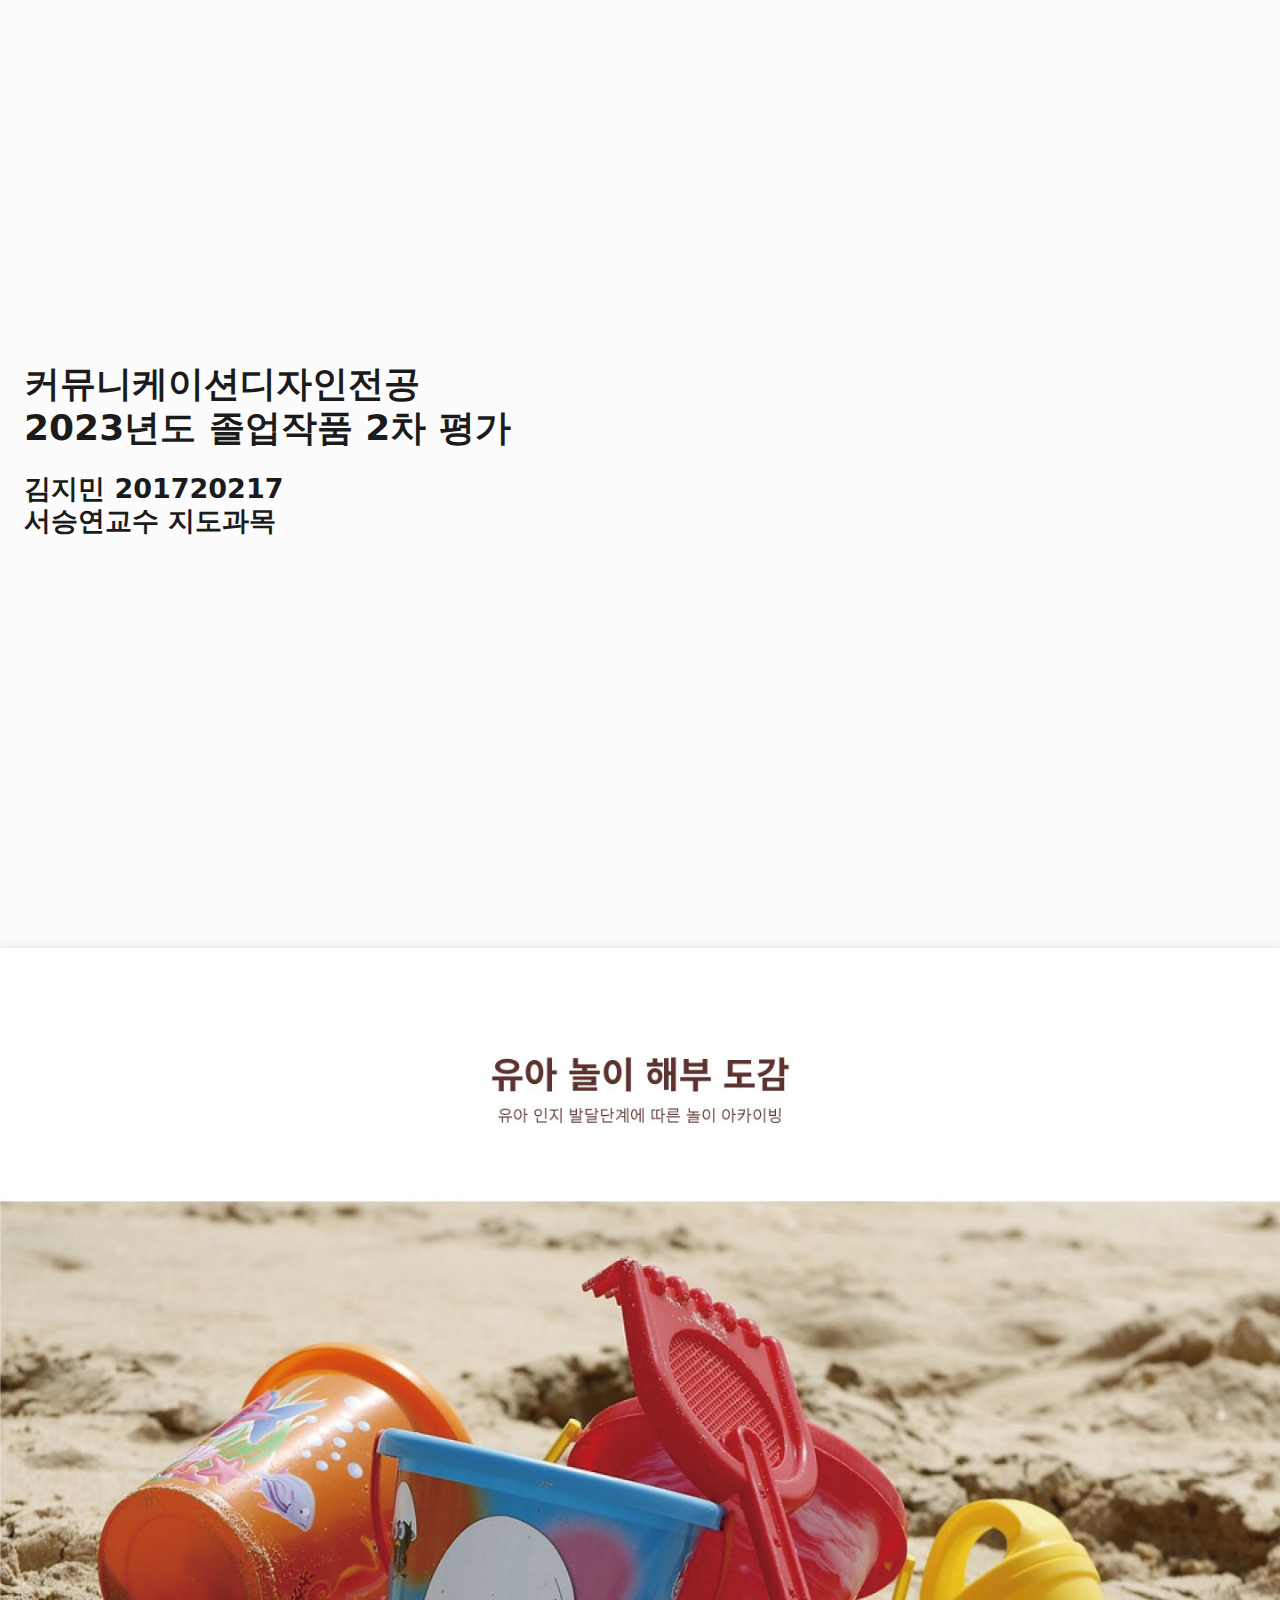
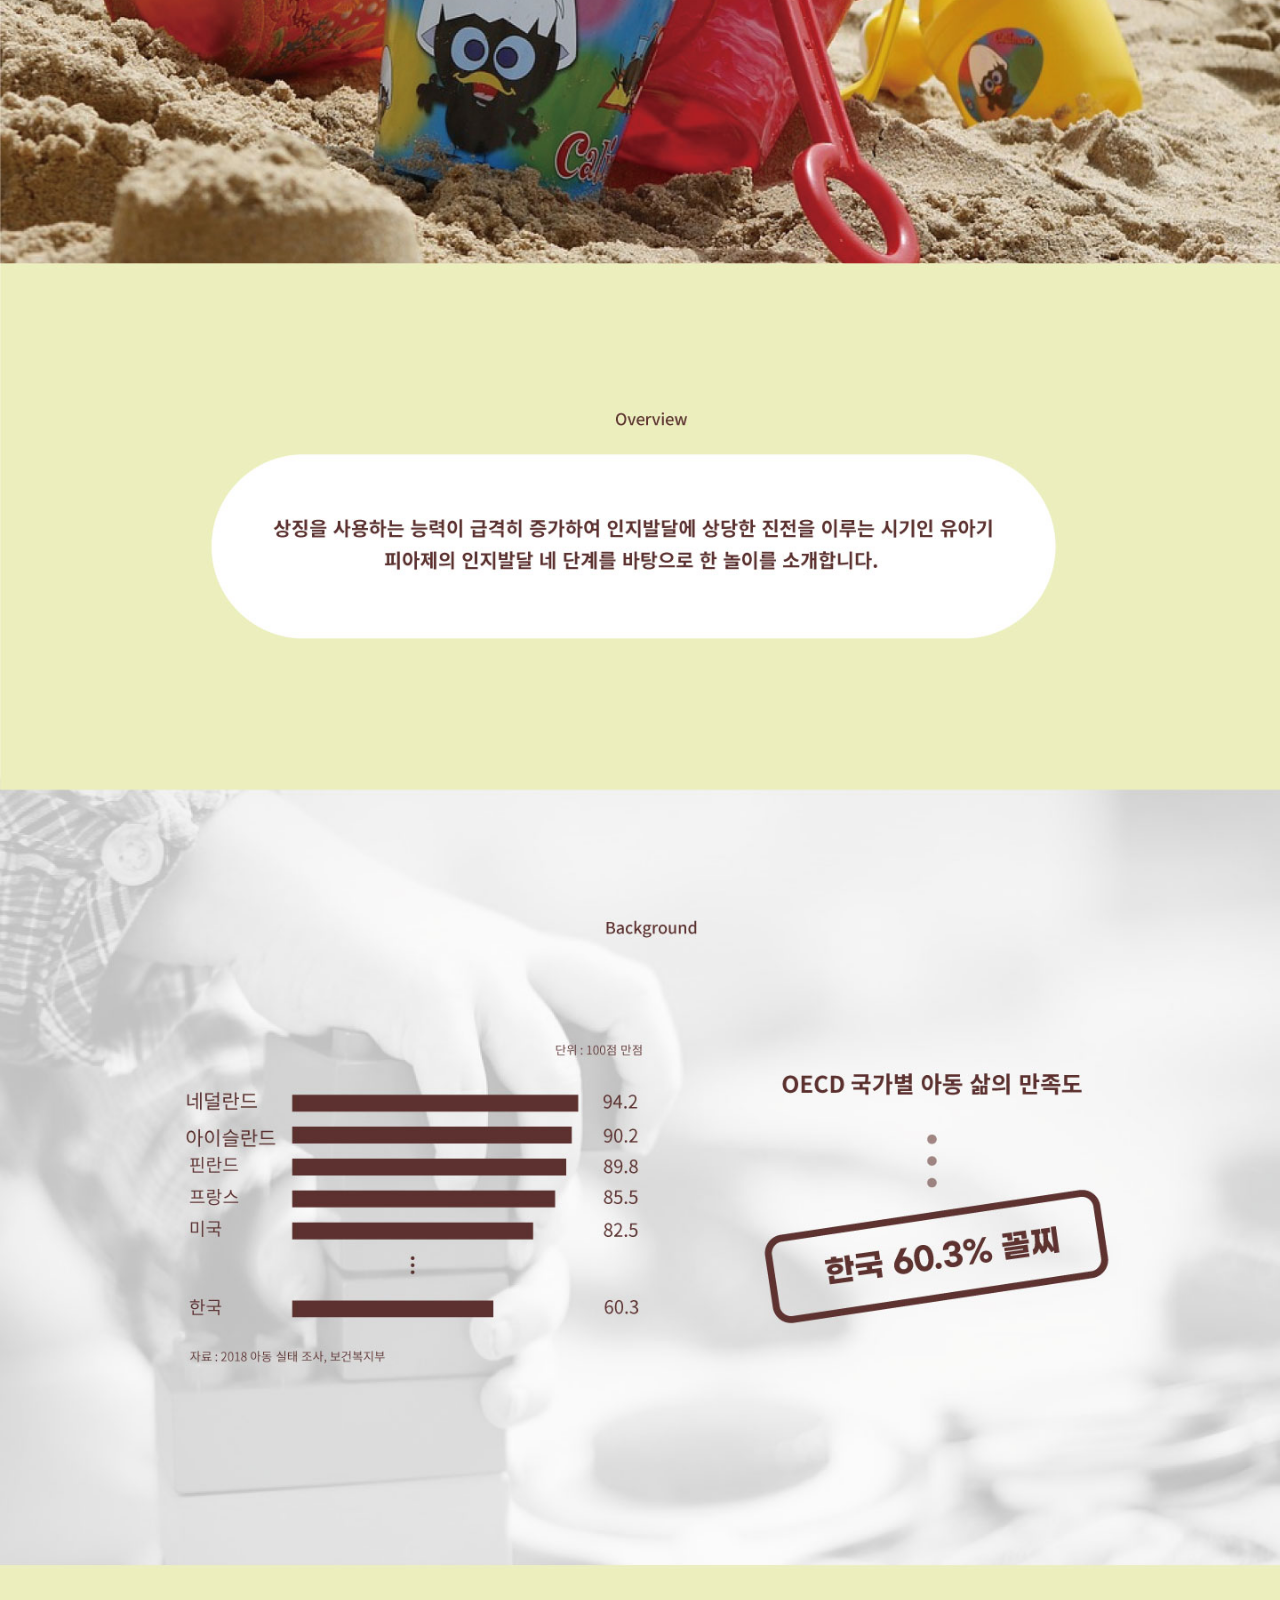
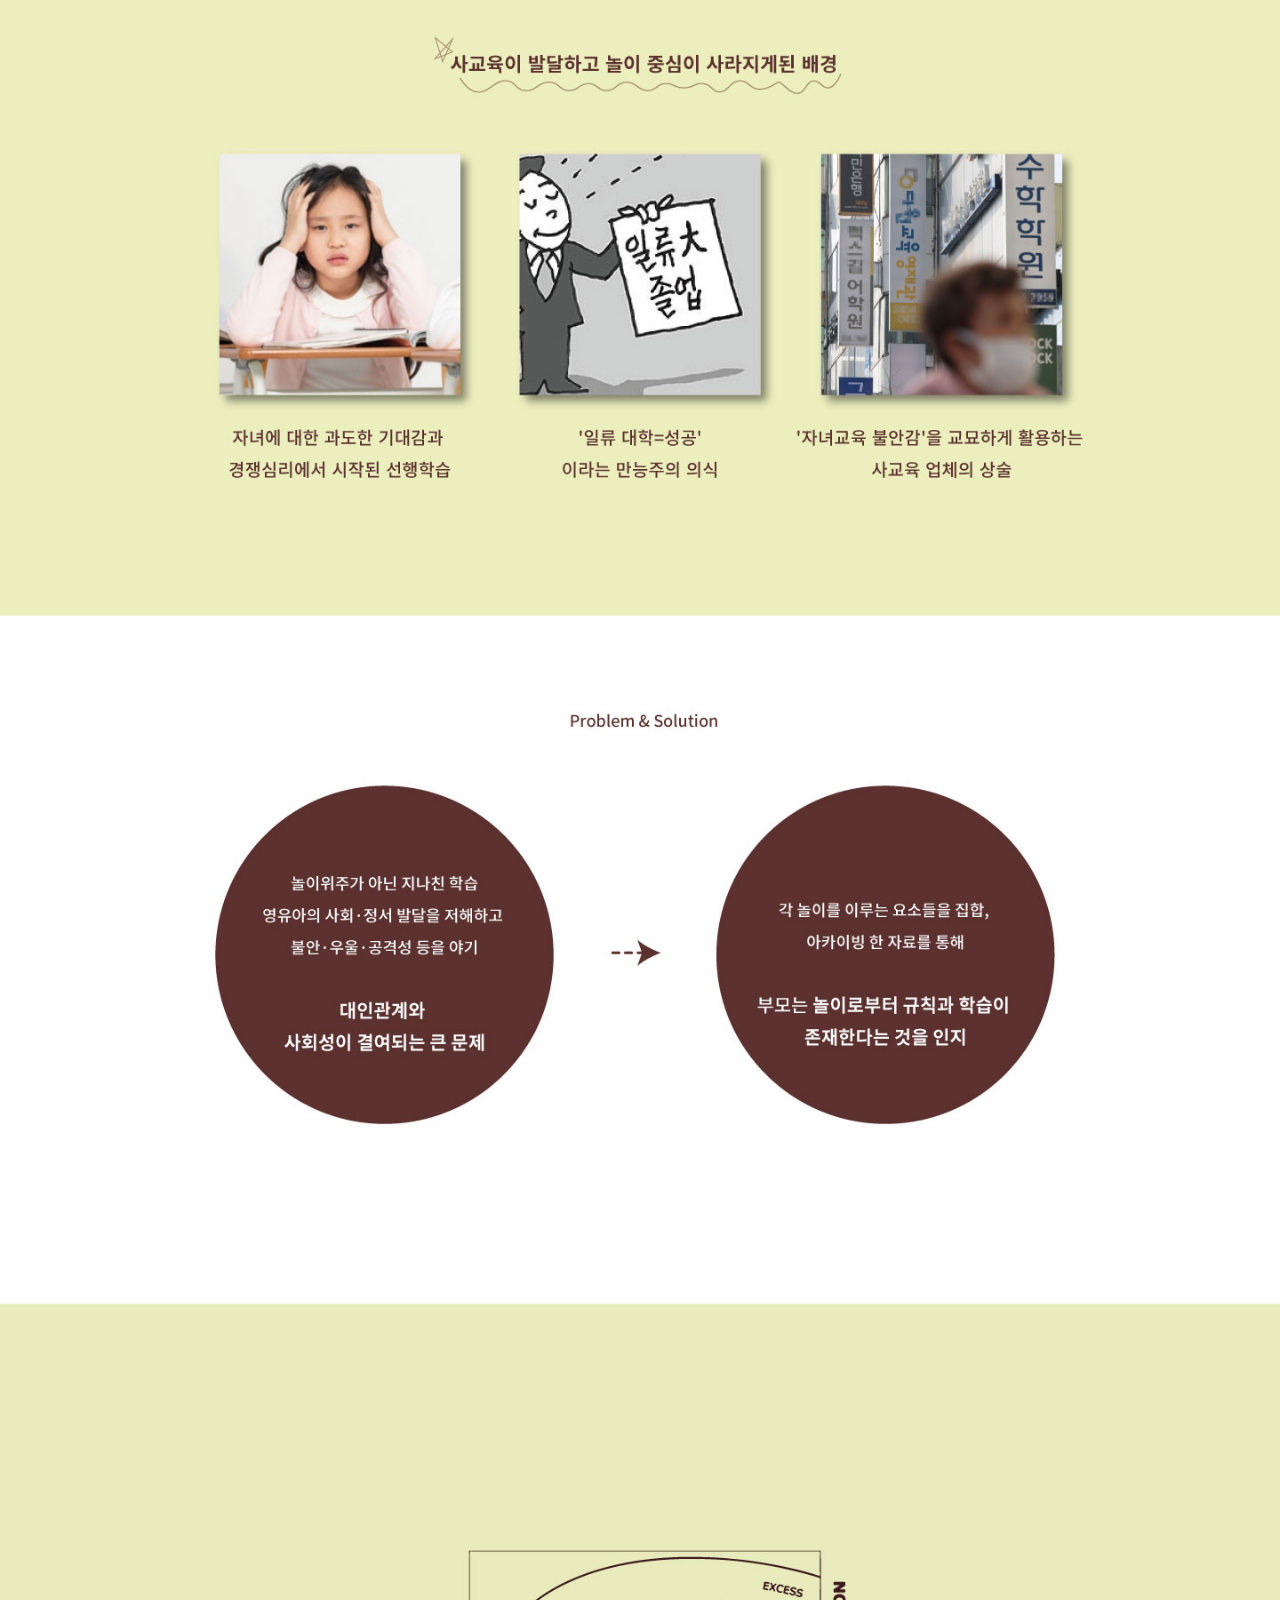
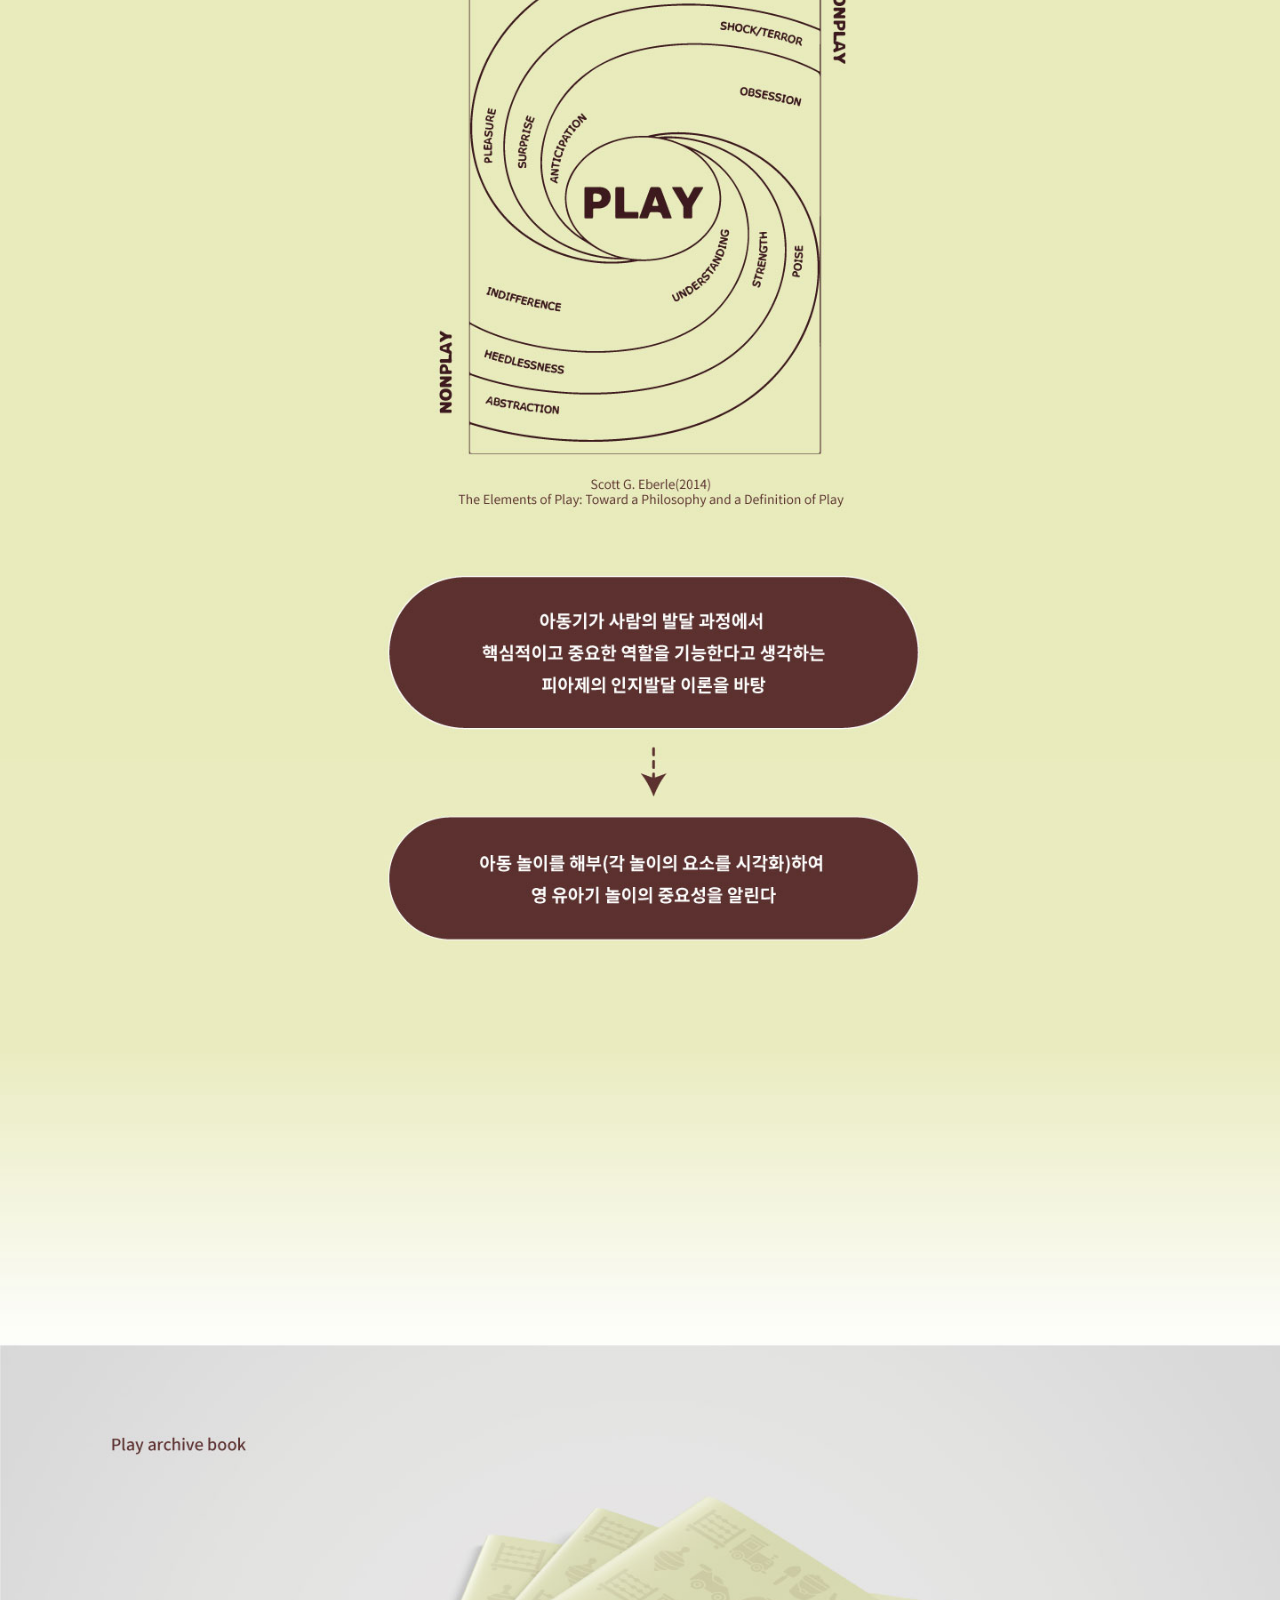
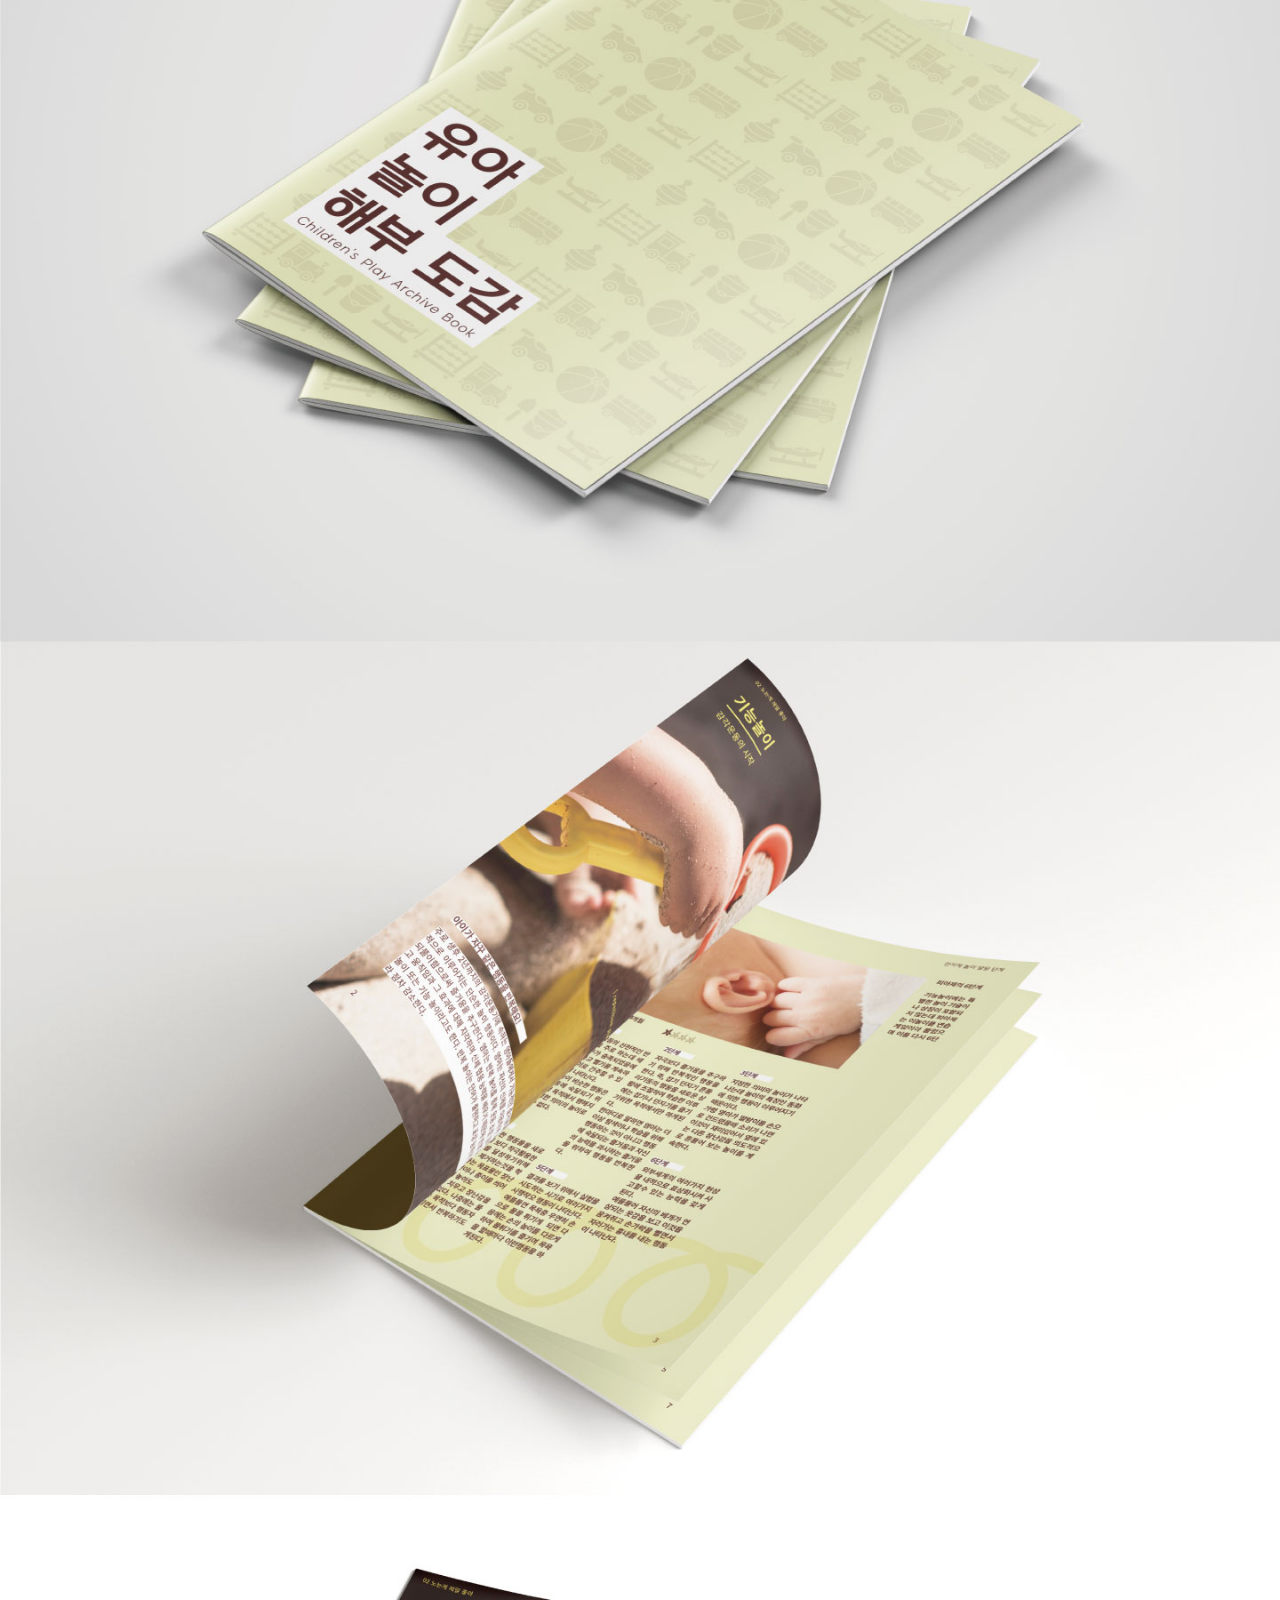
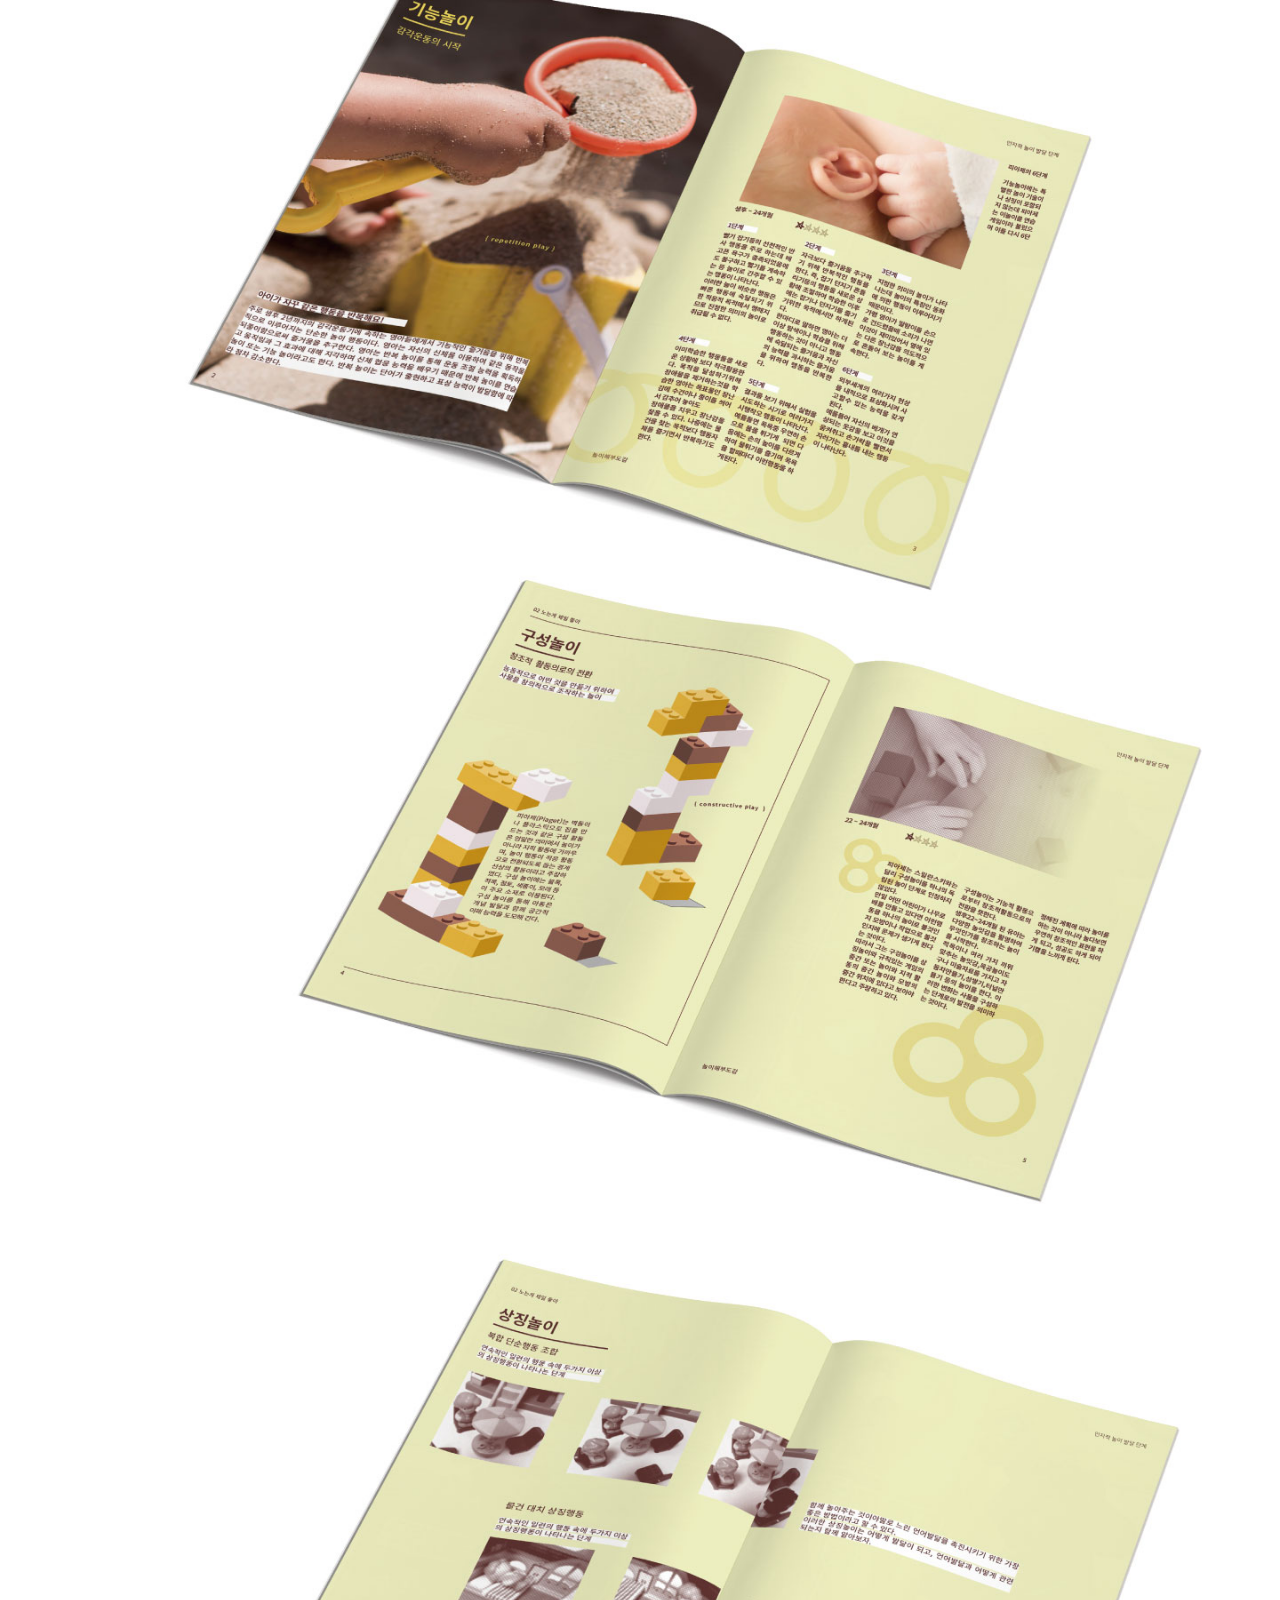
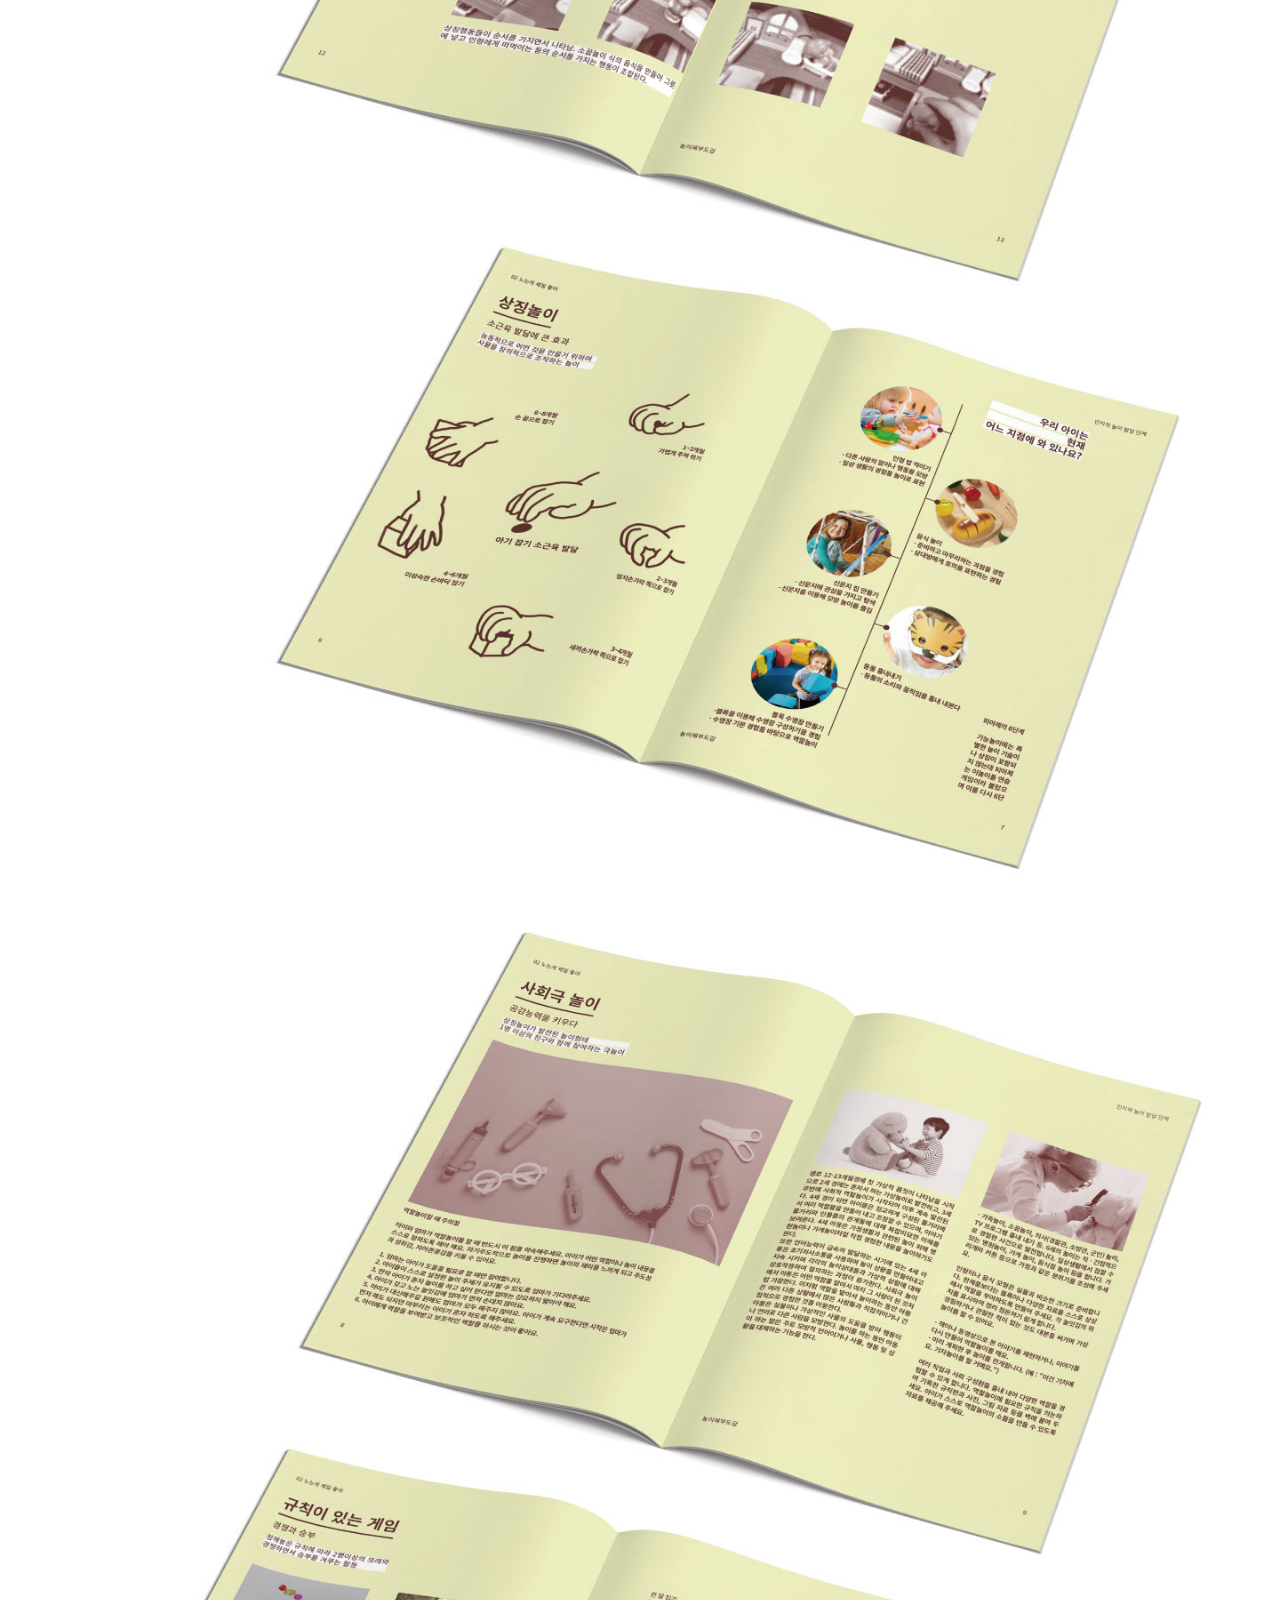
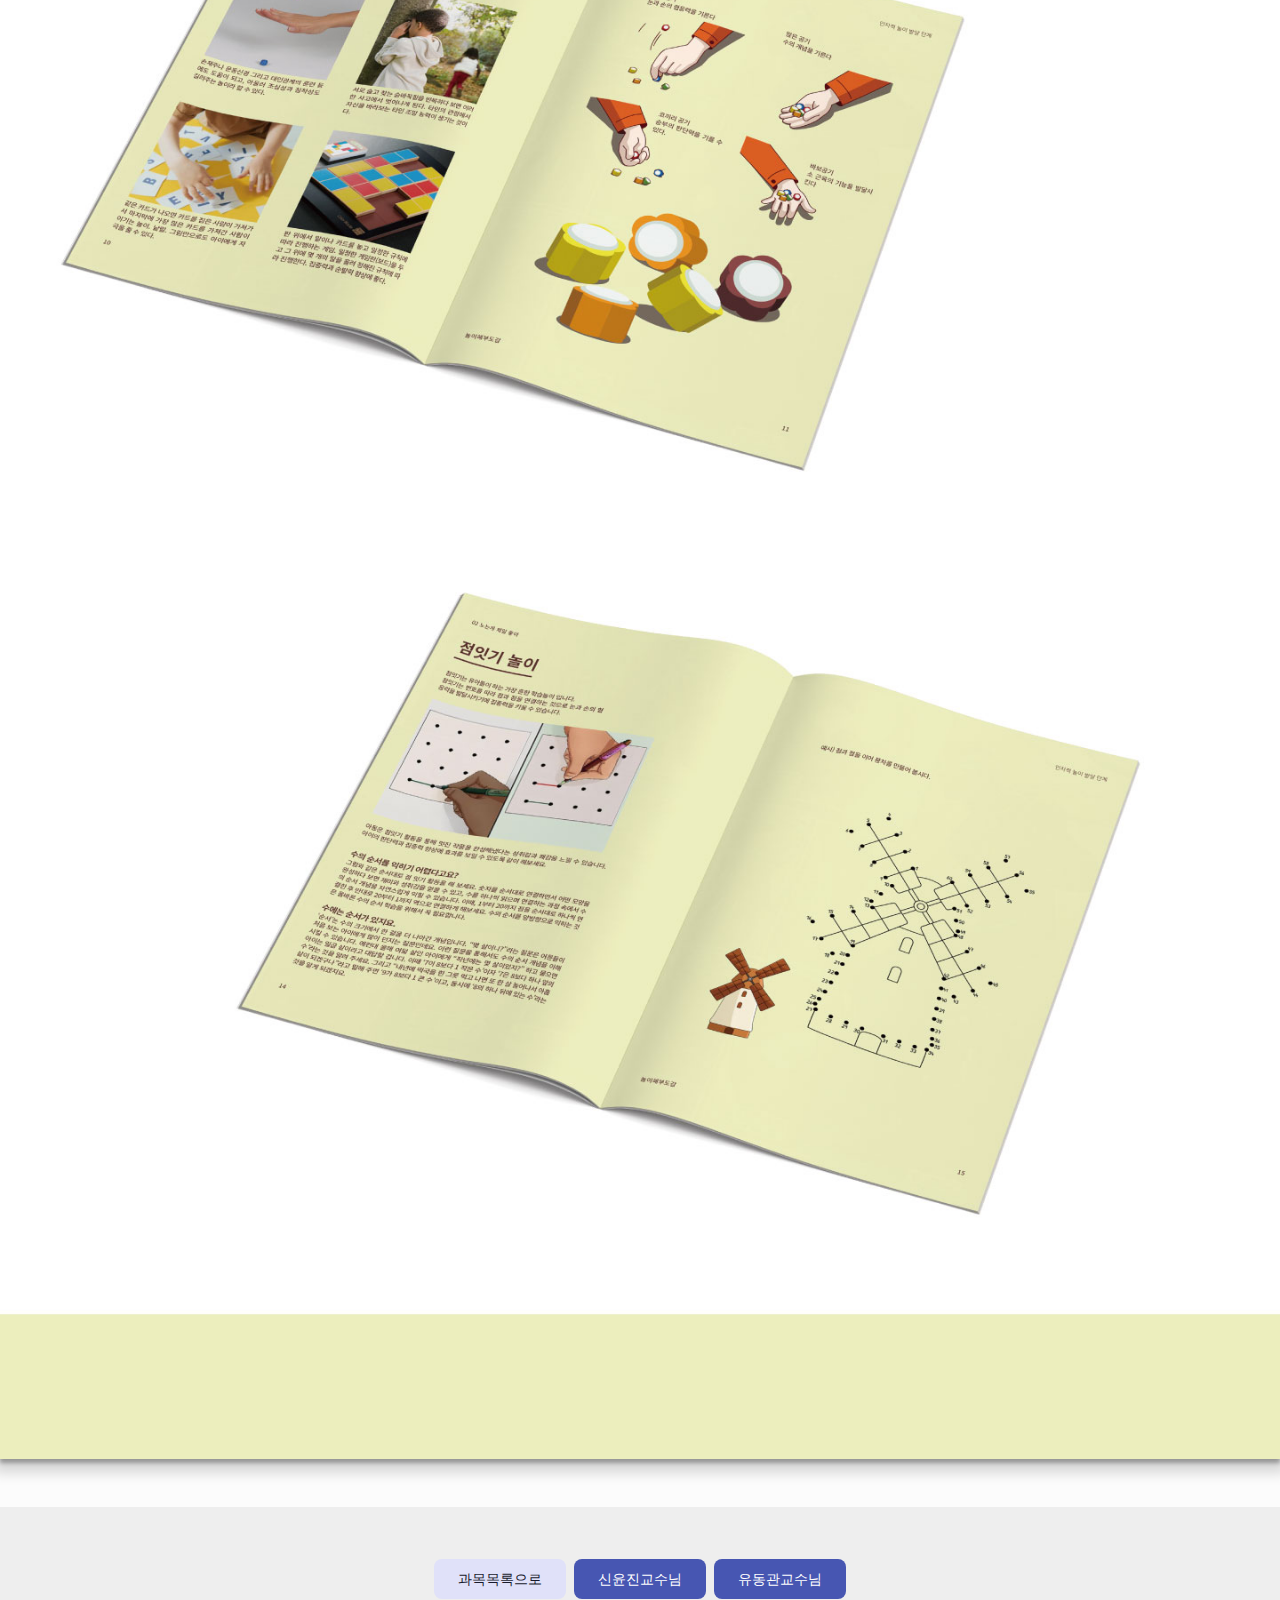
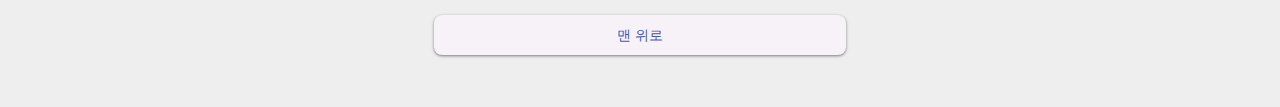
<file: src/subject1/subject1.html>
<!DOCTYPE html>
<html lang="ko">
  <head>
    <meta charset="UTF-8" />
    <meta http-equiv="X-UA-Compatible" content="IE=edge" />
    <meta name="viewport" content="width=device-width, initial-scale=1.0" />
    <link rel="stylesheet" href="../../style/subject.css" />
    <title></title>
    <script>
      const index = 1;
    </script>
    <script src="./script/reference.js"></script>
    <script type="module" src="../../script/subject.js" defer></script>
  </head>
  <body>
    <header id="header">
      <div class="wrapper">
        <h1 id="title"></h1>
        <h2 id="subtitle"></h2>
      </div>
    </header>
    <main>
      <div class="shaddowWrap">
        <section>
          <div class="wrapper">
            <!-- 이 아래로만 수정하시오. 이 위를 수정해서 발생하는 모든 문제는 학생이 알아서 해결하시오. -->
            <!-- 절대 1개 파일의 용량이 100MB를 넘지 않도록 하시오. 이를 어겨 발생하는 모든 문제는 학생이 알아서 해결하시오. -->
            <!-- 1개 파일의 용량을 1MB 이하로 하시오. -->
            <!-- 비메오 영상 포맷 가이드라인 링크: https://help.vimeo.com/hc/en-us/articles/12426043233169-Video-and-audio-compression-guidelines -->
            <img src="./assets/타이포_3번째_01.jpg" alt="" />
            <img src="./assets/타이포_3번째_02.jpg" alt="" />
            <img src="./assets/타이포_3번째_03.jpg" alt="" />
            <img src="./assets/타이포_3번째_04.jpg" alt="" />
            <img src="./assets/타이포_3번째_05.jpg" alt="" />
            <img src="./assets/타이포_3번째_06.jpg" alt="" />
            <img src="./assets/타이포_3번째_07.jpg" alt="" />
            <img src="./assets/타이포_3번째_08.jpg" alt="" />
            <img src="./assets/타이포_3번째_09.jpg" alt="" />
            <img src="./assets/타이포_3번째_10.jpg" alt="" />
            <img src="./assets/타이포_3번째_11.jpg" alt="" />
            <img src="./assets/타이포_3번째_12.jpg" alt="" />
            <img src="./assets/타이포_3번째_13.jpg" alt="" />
            <img src="./assets/타이포_3번째_14.jpg" alt="" />
            <img src="./assets/타이포_3번째_15.jpg" alt="" />
            <img src="./assets/타이포_3번째_16.jpg" alt="" />
            <img src="./assets/타이포_3번째_17.jpg" alt="" />

            <!-- 비메오 영상 포맷 가이드라인 링크: https://help.vimeo.com/hc/en-us/articles/12426043233169-Video-and-audio-compression-guidelines -->
            <!-- 1개 파일의 용량을 1MB 이하로 하시오. -->
            <!-- 절대 1개 파일의 용량이 100MB를 넘지 않도록 하시오. 이를 어겨 발생하는 모든 문제는 학생이 알아서 해결하시오. -->
            <!-- 이 위로만 수정하시오. 이 아래를 수정해서 발생하는 모든 문제는 학생이 알아서 해결하시오. -->
          </div>
        </section>
      </div>
    </main>
    <nav>
      <div class="wrapper">
        <a
          href="../../index.html"
          class="btn btn--width-stretch btn--type-tonal">
          과목목록으로
        </a>
        <a
          href="../subject1/subject1.html"
          id="subject1"
          class="subject btn btn--width-stretch"></a>
        <a
          href="../subject2/subject2.html"
          id="subject2"
          class="subject btn btn--width-stretch"></a>
        <a
          href="../subject3/subject3.html"
          id="subject3"
          class="subject btn btn--width-stretch"></a>
        <a
          class="fullColumn innerLink btn btn--width-stretch btn--type-elevated"
          href="#header">
          맨 위로
        </a>
      </div>
    </nav>
  </body>
</html>
</file>
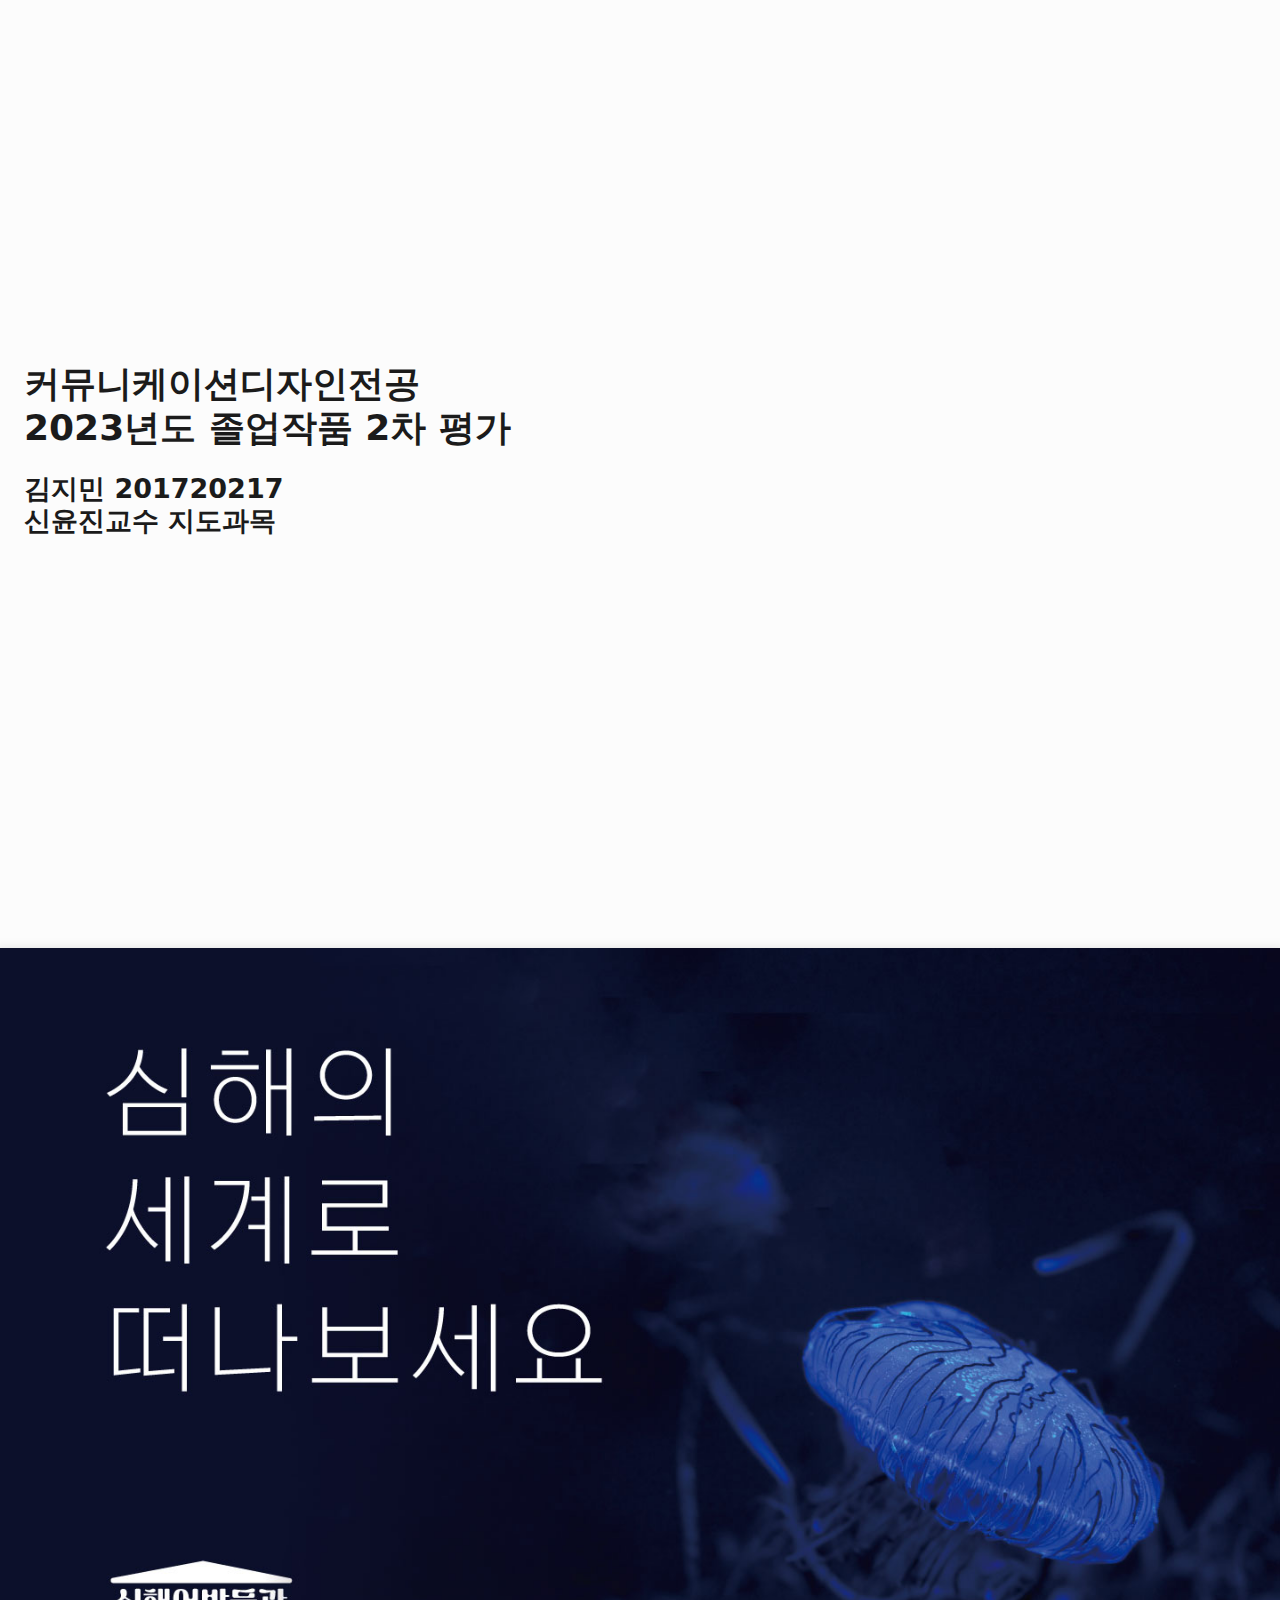
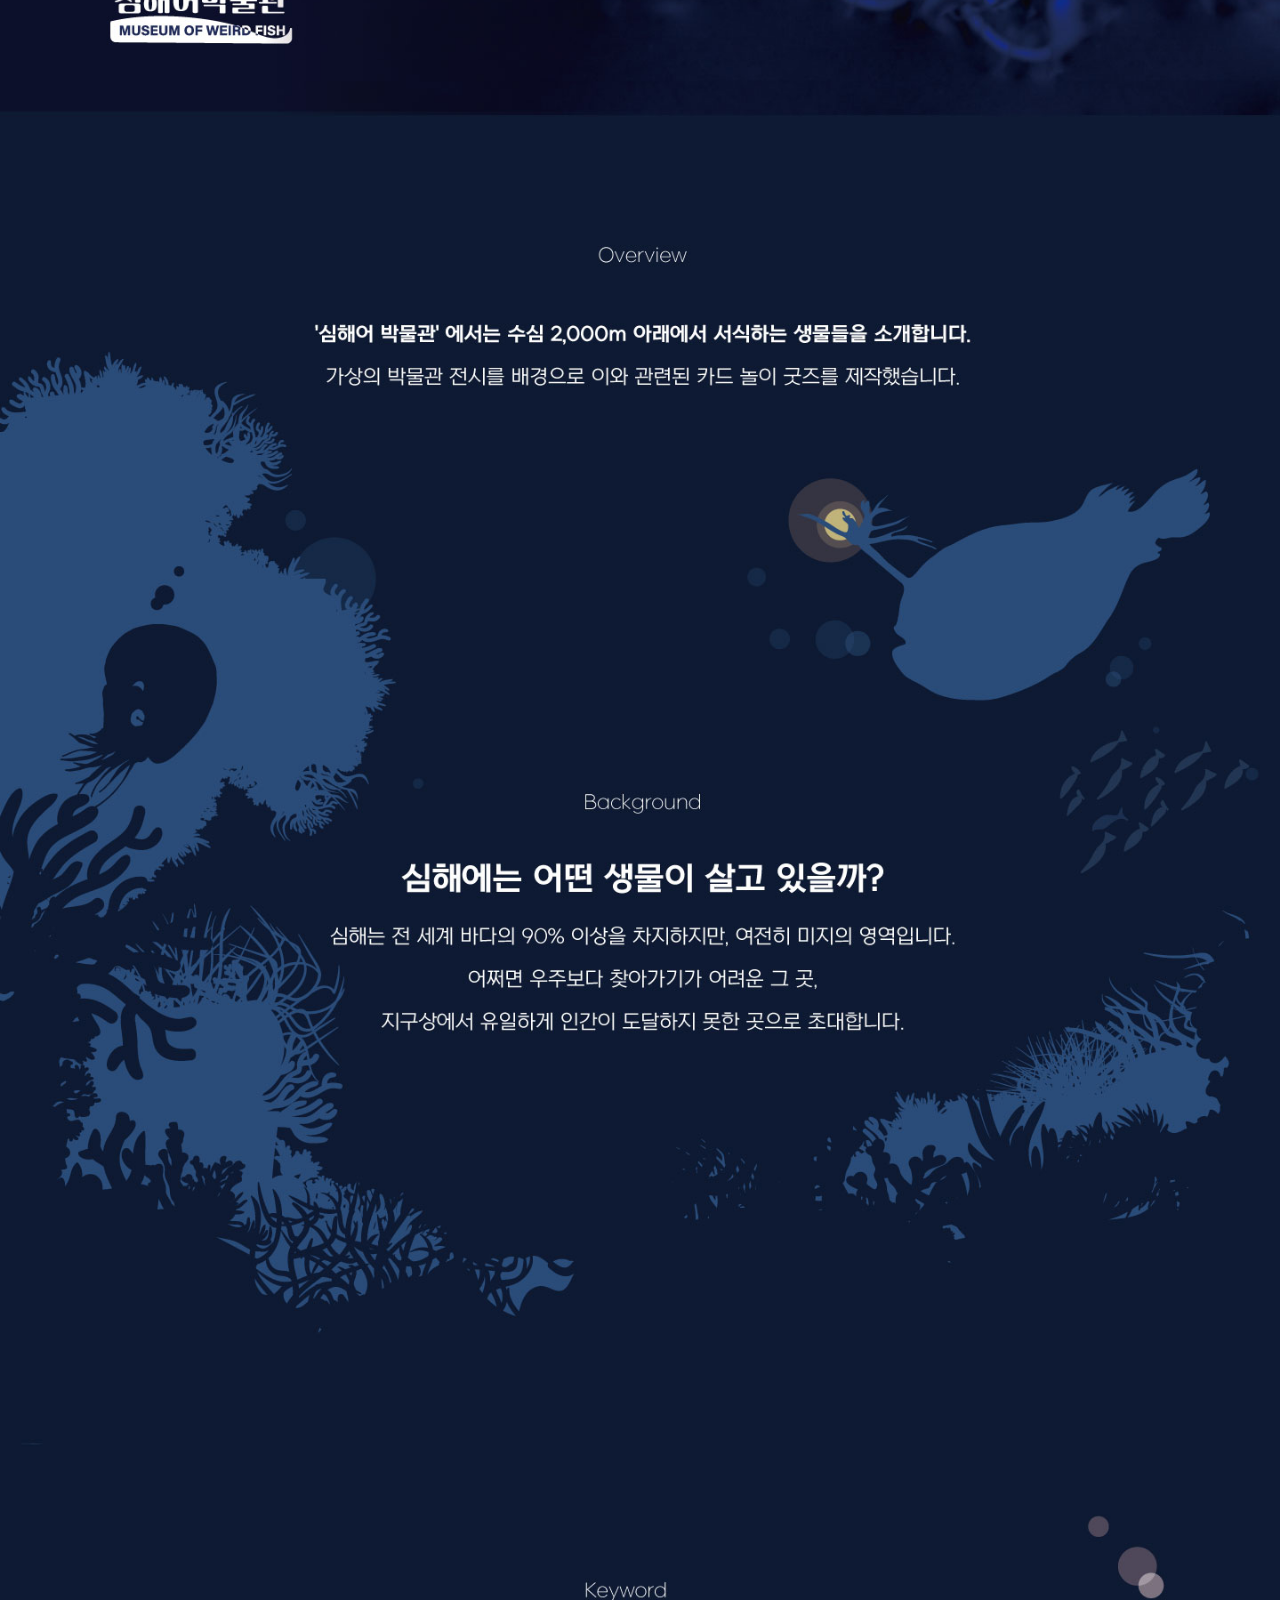
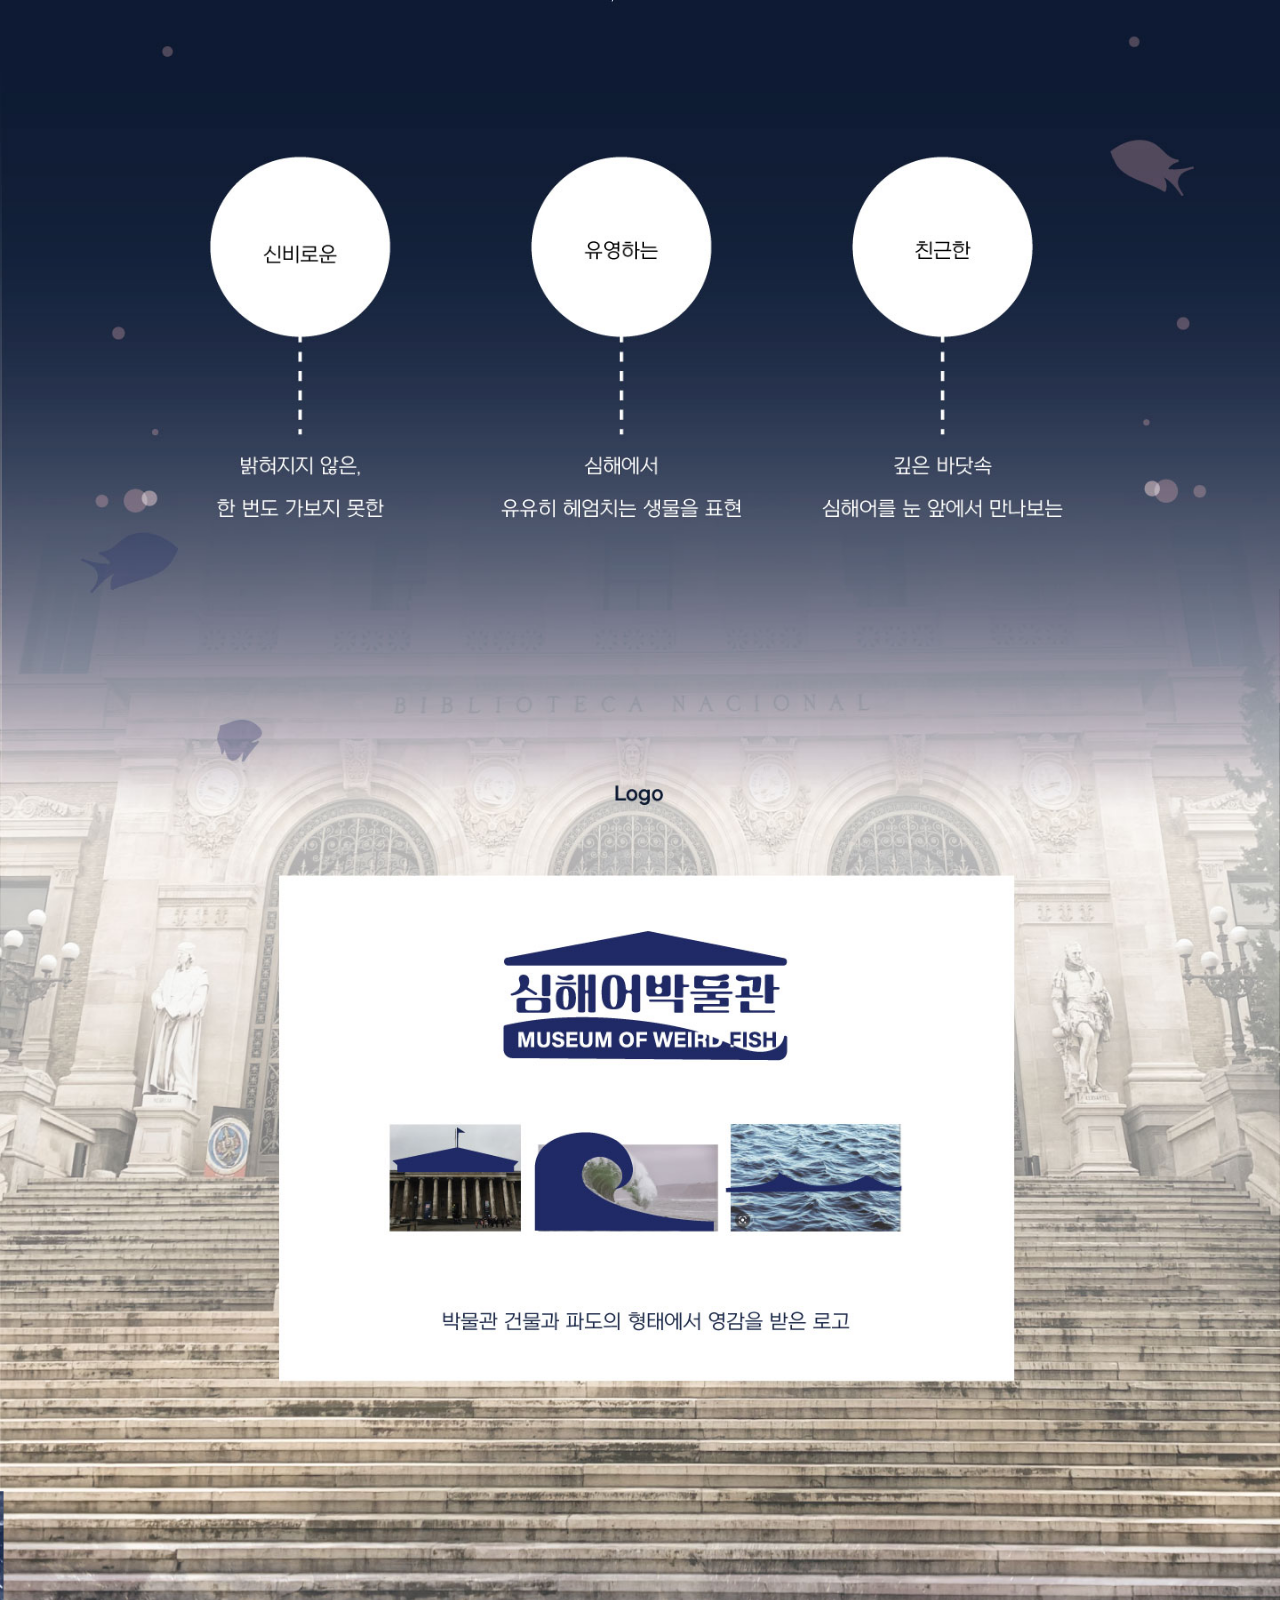
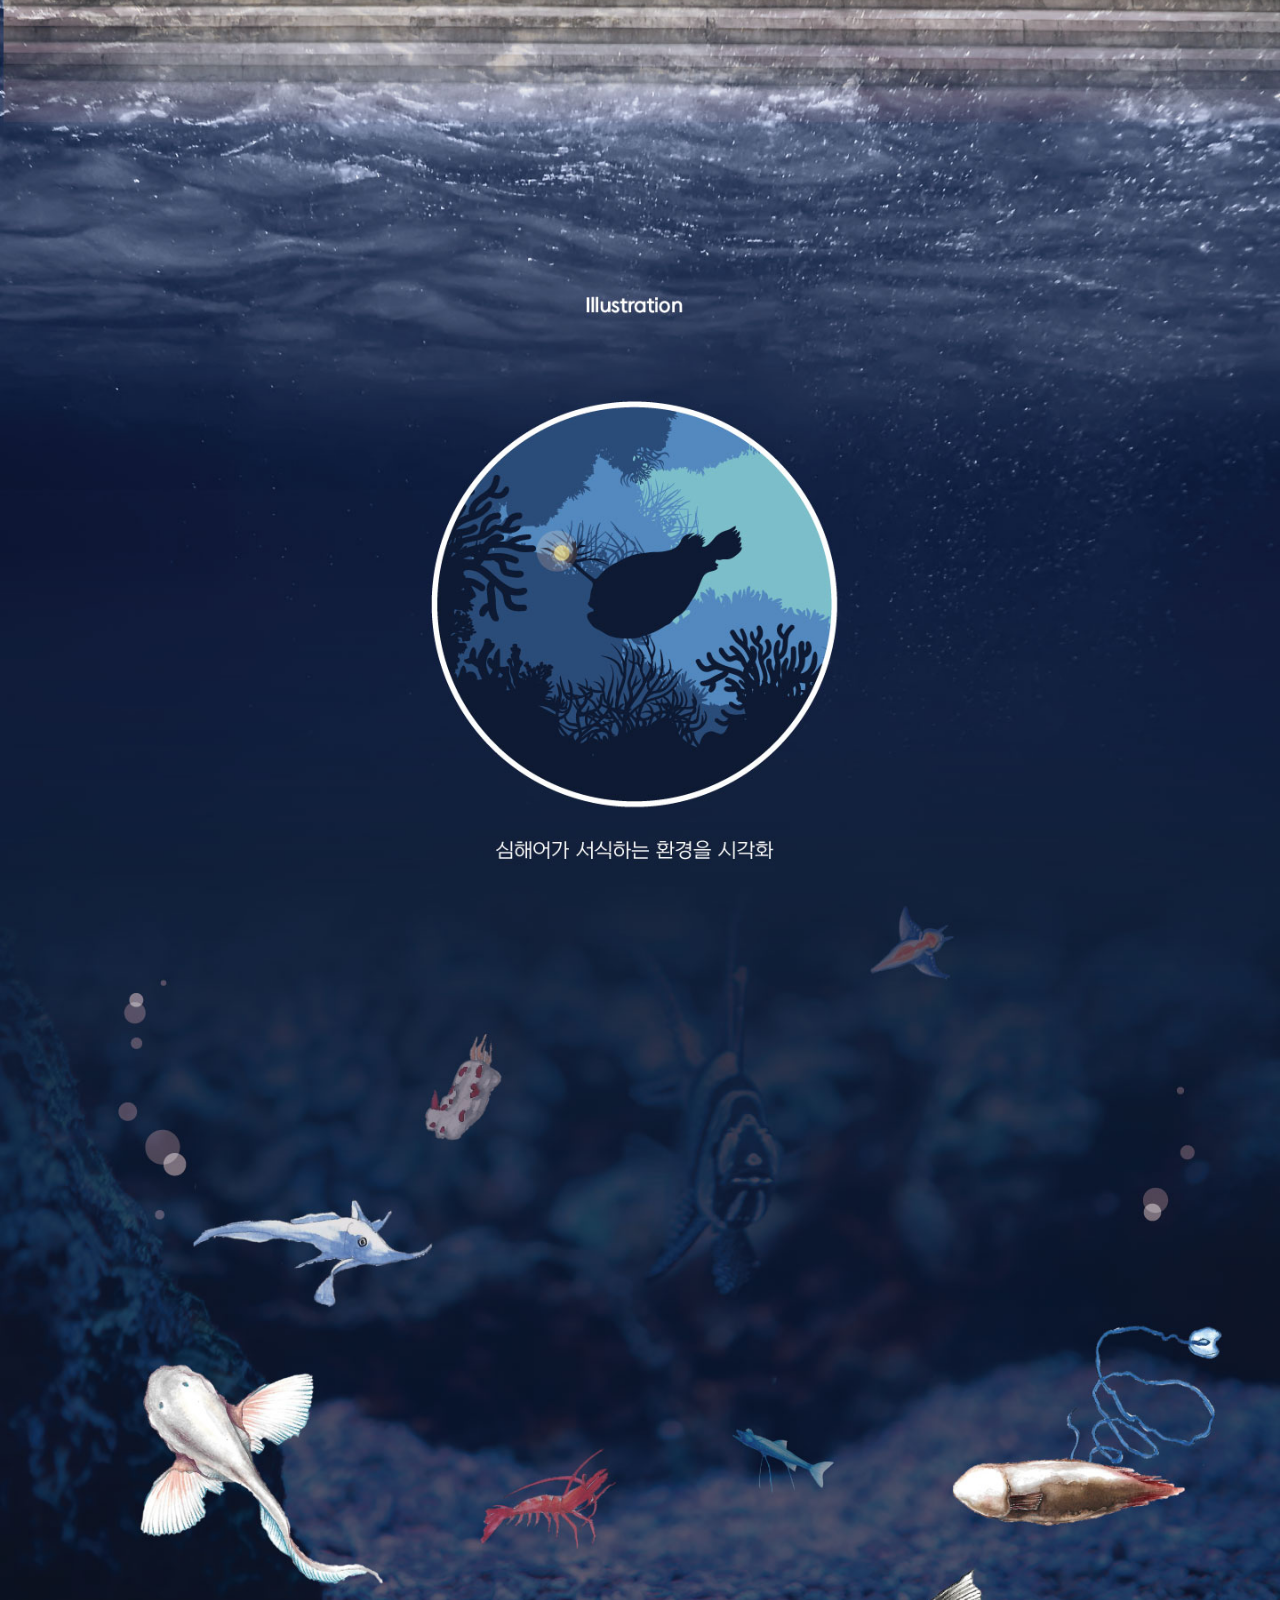
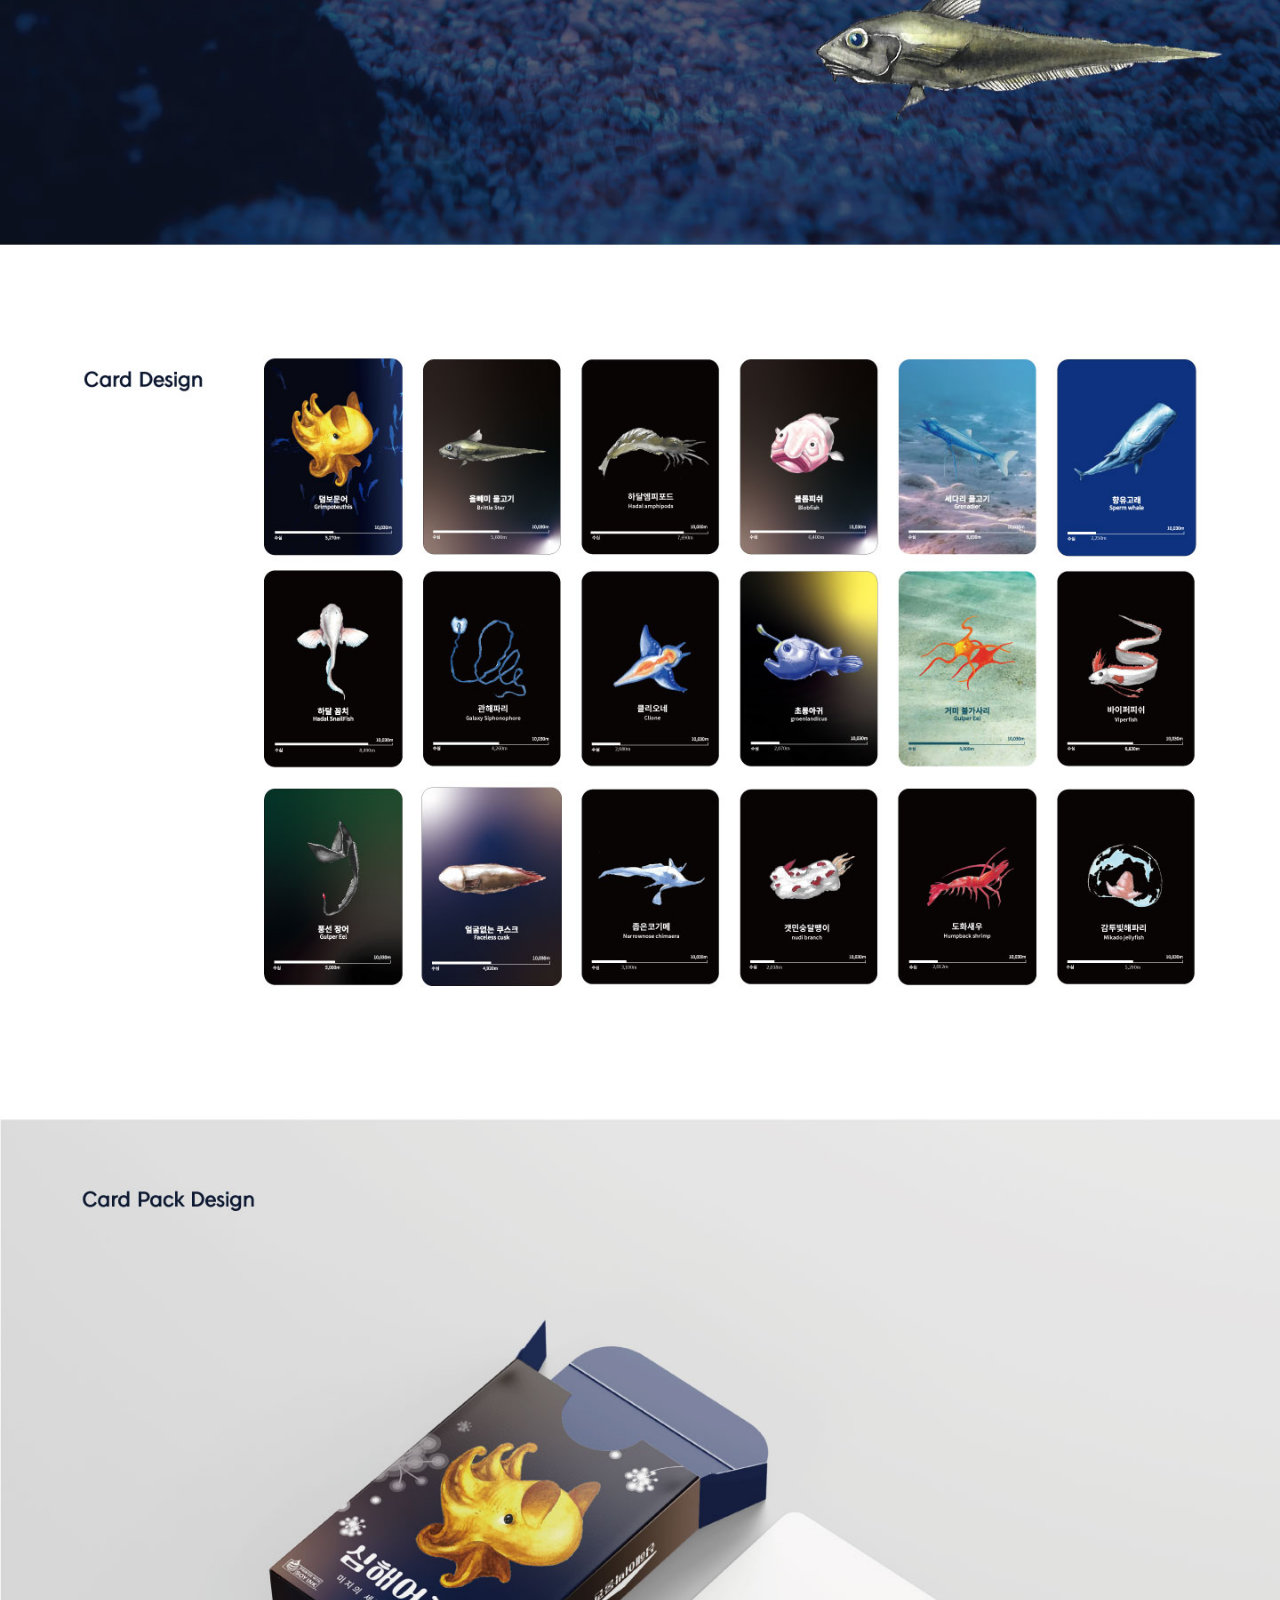
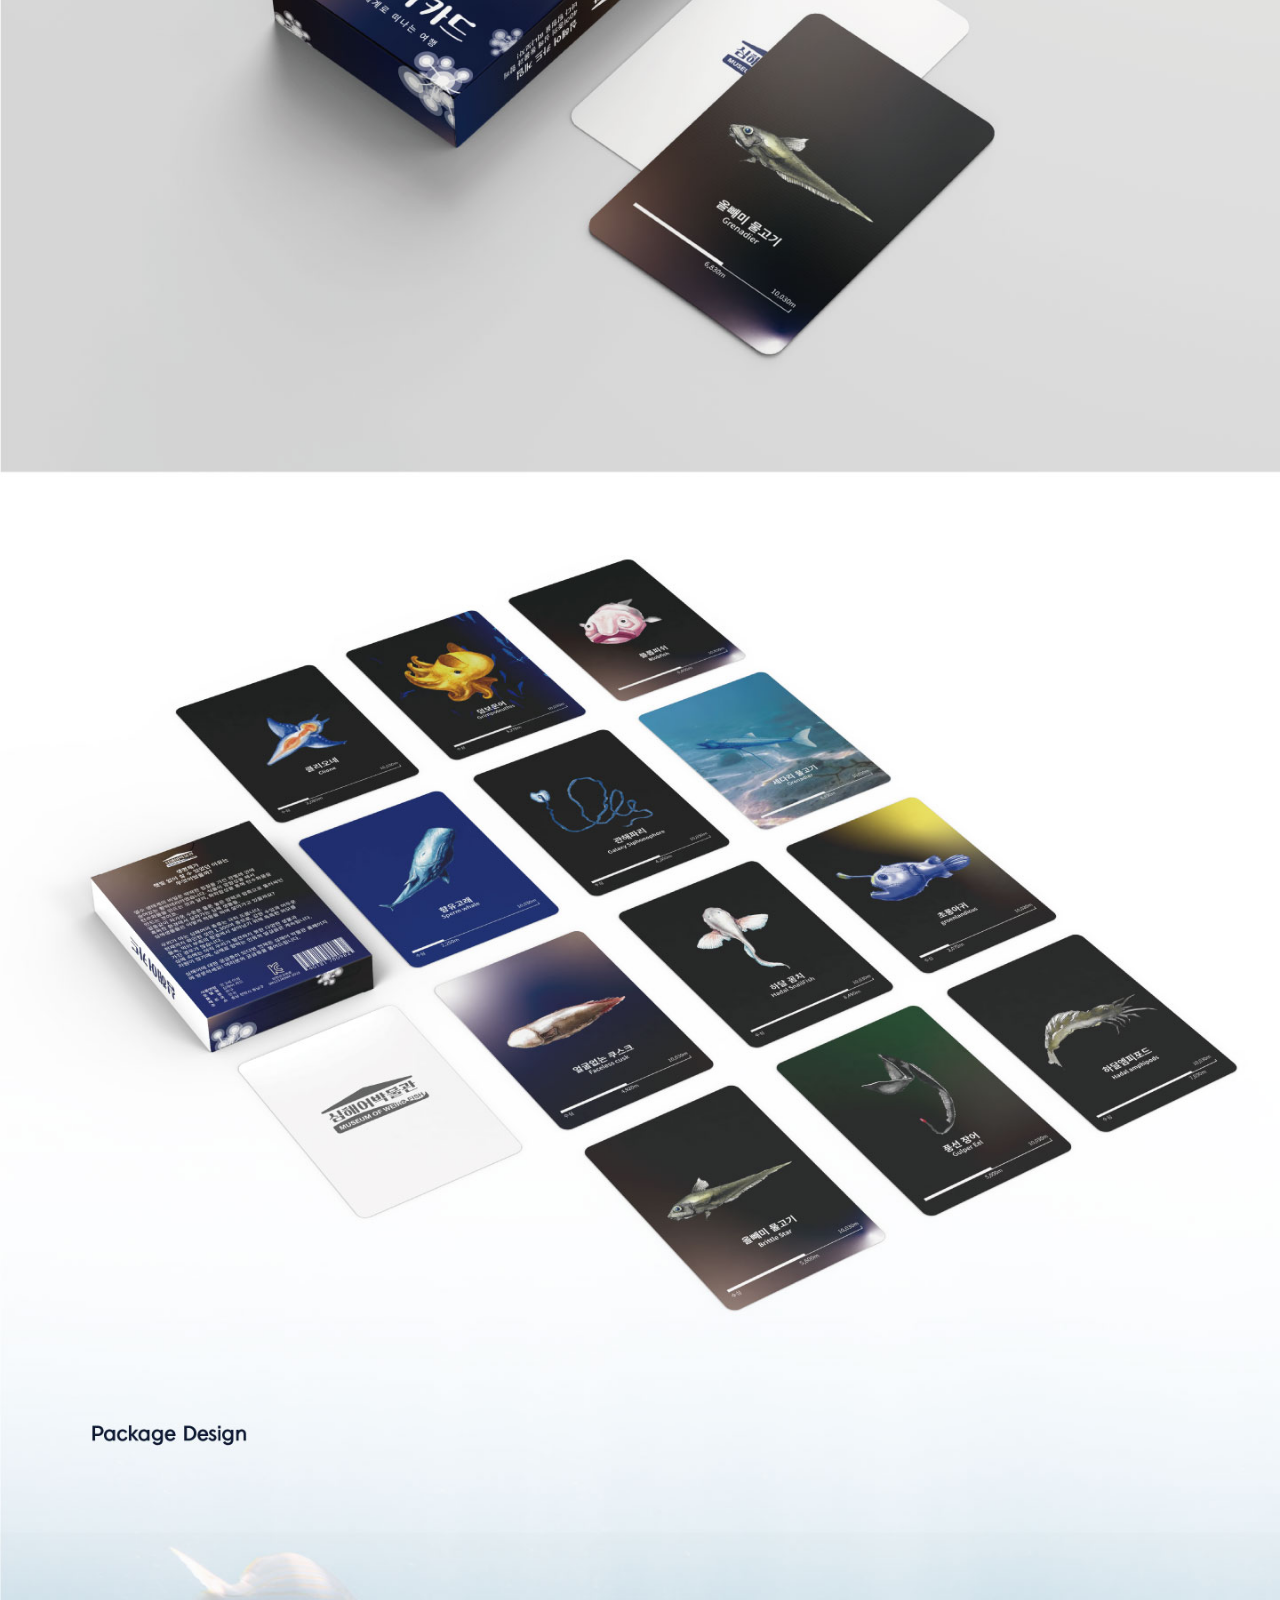
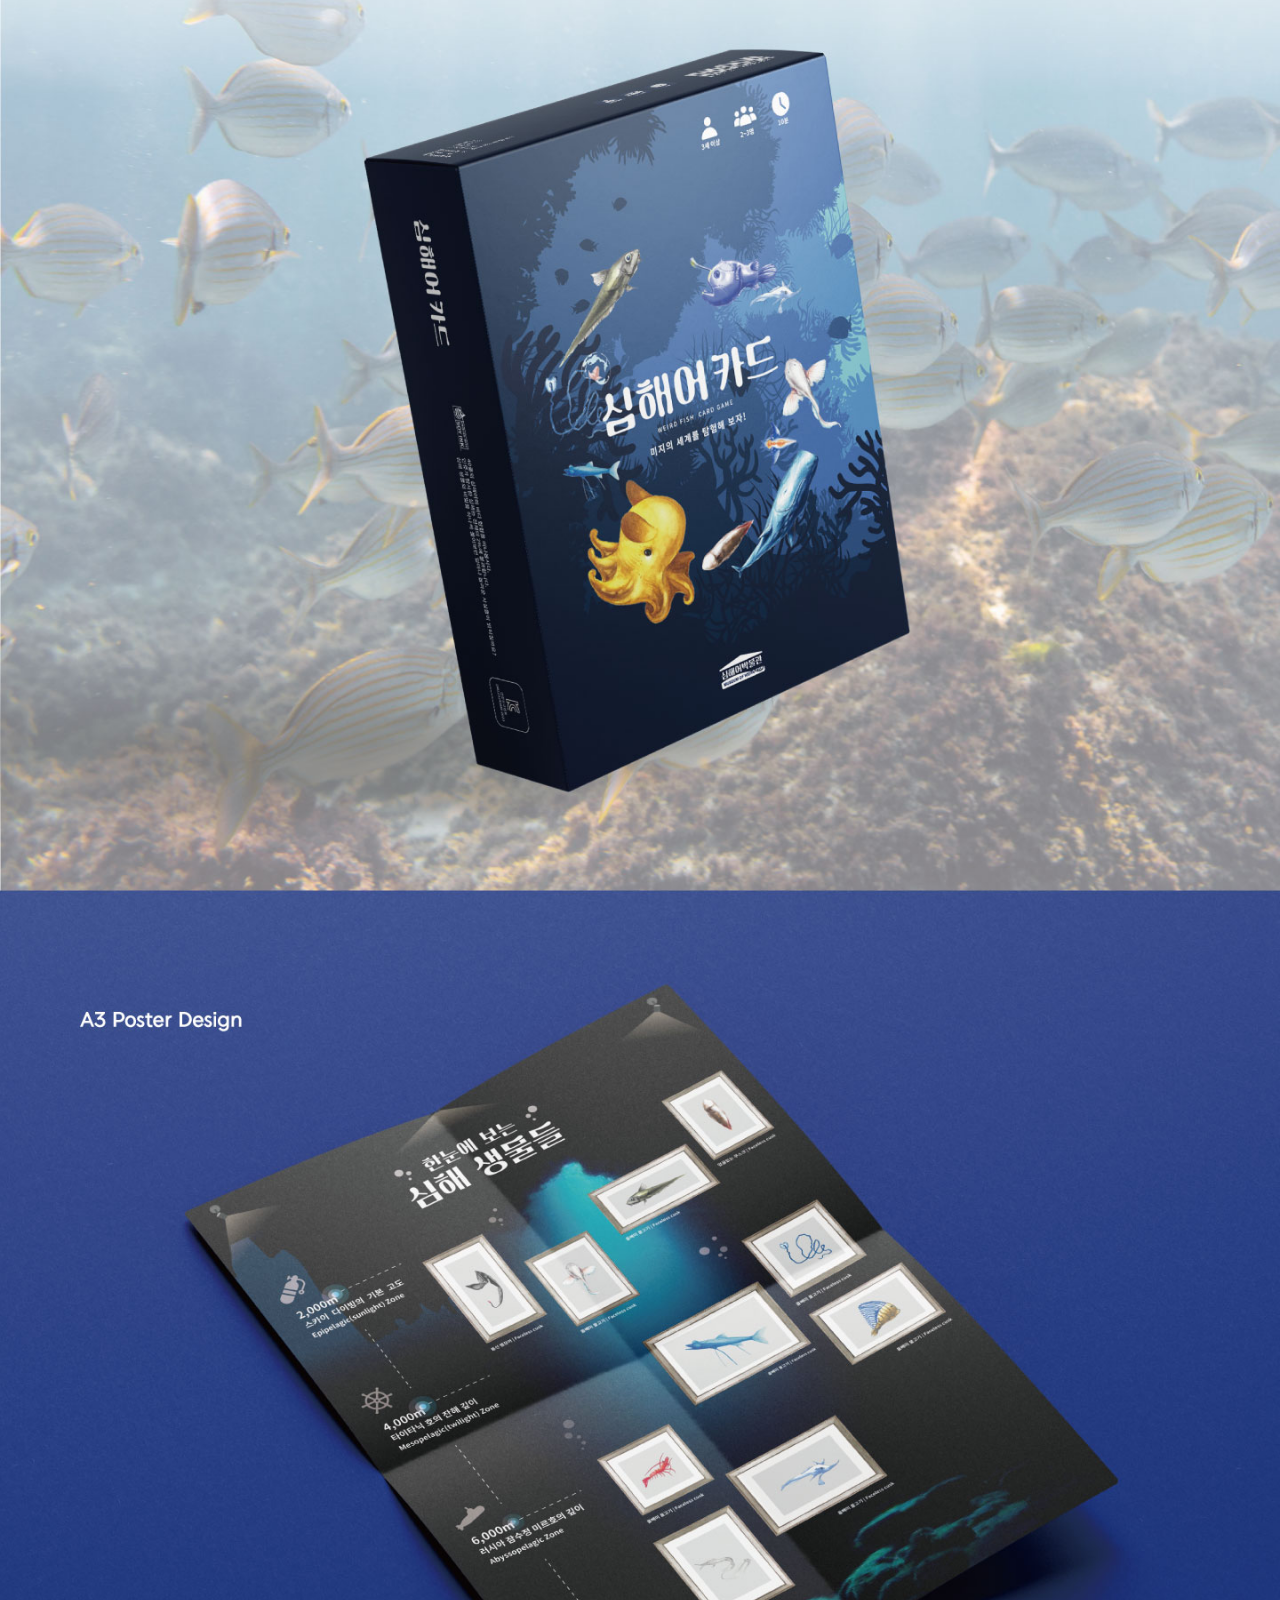
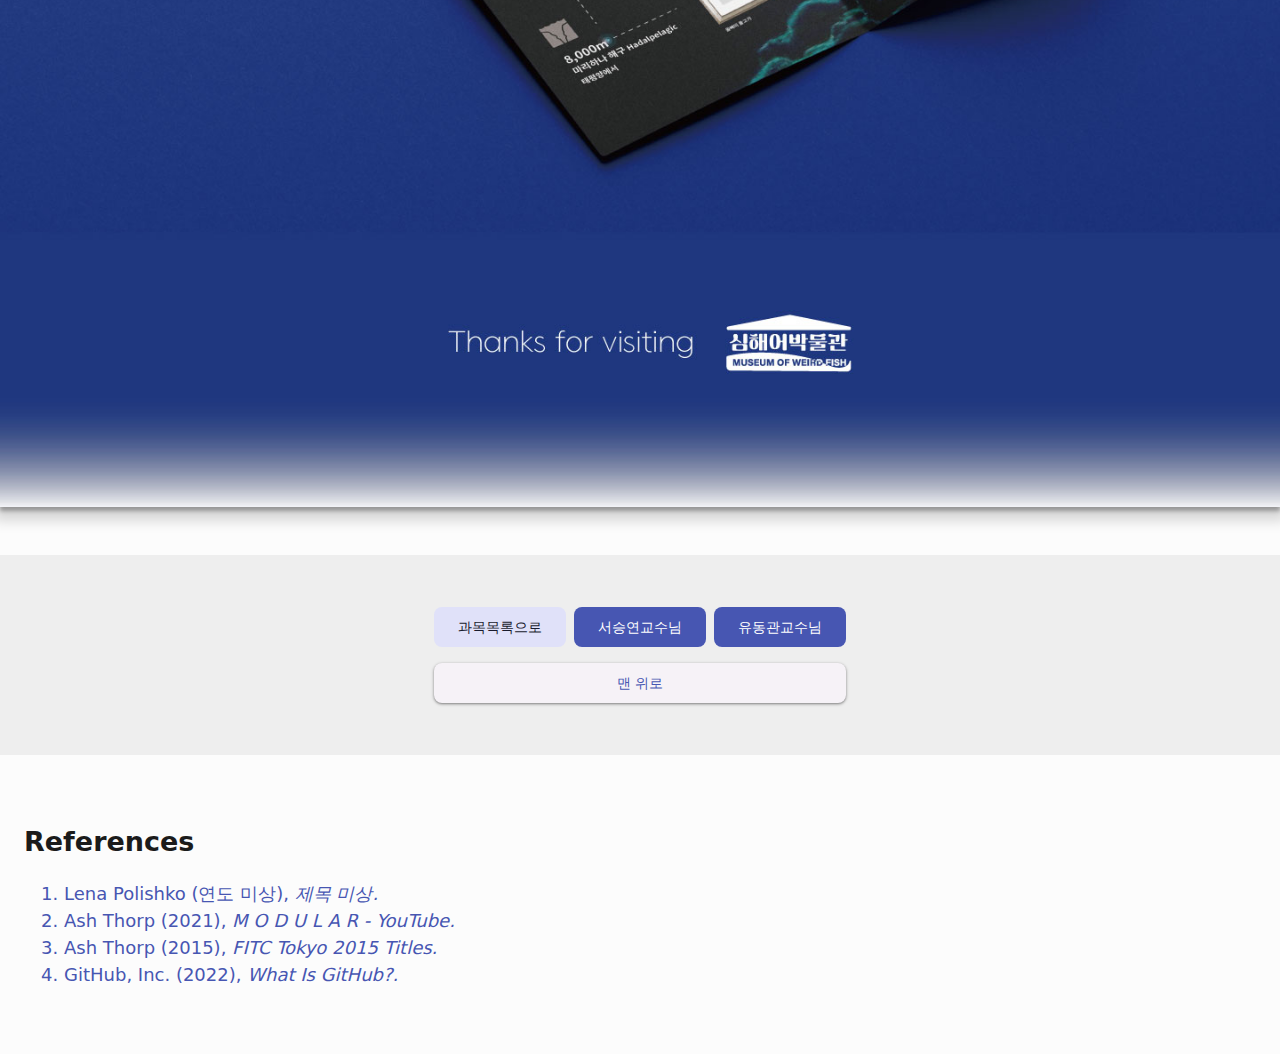
<file: src/subject2/subject2.html>
<!DOCTYPE html>
<html lang="ko">
  <head>
    <meta charset="UTF-8" />
    <meta http-equiv="X-UA-Compatible" content="IE=edge" />
    <meta name="viewport" content="width=device-width, initial-scale=1.0" />
    <link rel="stylesheet" href="../../style/subject.css" />
    <title></title>
    <script>
      const index = 2;
    </script>
    <script src="./script/reference.js"></script>
    <script type="module" src="../../script/subject.js" defer></script>
  </head>
  <body>
    <header id="header">
      <div class="wrapper">
        <h1 id="title"></h1>
        <h2 id="subtitle"></h2>
      </div>
    </header>
    <main>
      <div class="shaddowWrap">
        <section>
          <div class="wrapper">
            <!-- 이 아래로만 수정하시오. 이 위를 수정해서 발생하는 모든 문제는 학생이 알아서 해결하시오. -->
            <!-- 절대 1개 파일의 용량이 100MB를 넘지 않도록 하시오. 이를 어겨 발생하는 모든 문제는 학생이 알아서 해결하시오. -->
            <!-- 1개 파일의 용량을 1MB 이하로 하시오. -->
            <!-- 비메오 영상 포맷 가이드라인 링크: https://help.vimeo.com/hc/en-us/articles/12426043233169-Video-and-audio-compression-guidelines -->
            <img src="./assets/패_2차_01.jpg" alt="" />
            <img src="./assets/패_2차_03.jpg" alt="" />
            <img src="./assets/패_2차_04.jpg" alt="" />
            <img src="./assets/패_2차_05.jpg" alt="" />
            <img src="./assets/패_2차_06.jpg" alt="" />
            <img src="./assets/패_2차_07.jpg" alt="" />
            <img src="./assets/패_2차_08.jpg" alt="" />
            <img src="./assets/패_2차_09.jpg" alt="" />
            <img src="./assets/패_2차_10.jpg" alt="" />
            <img src="./assets/패_2차_11.jpg" alt="" />
            <img src="./assets/패_2차_12.jpg" alt="" />
            <img src="./assets/패_2차_13.jpg" alt="" />
            <img src="./assets/패_2차_14.jpg" alt="" />
            <img src="./assets/패_2차_15.jpg" alt="" />
            <img src="./assets/패_2차_16.jpg" alt="" />
            <img src="./assets/패_2차_17.jpg" alt="" />
            <!-- 비메오 영상 포맷 가이드라인 링크: https://help.vimeo.com/hc/en-us/articles/12426043233169-Video-and-audio-compression-guidelines -->
            <!-- 1개 파일의 용량을 1MB 이하로 하시오. -->
            <!-- 절대 1개 파일의 용량이 100MB를 넘지 않도록 하시오. 이를 어겨 발생하는 모든 문제는 학생이 알아서 해결하시오. -->
            <!-- 이 위로만 수정하시오. 이 아래를 수정해서 발생하는 모든 문제는 학생이 알아서 해결하시오. -->
          </div>
        </section>
      </div>
    </main>
    <nav>
      <div class="wrapper">
        <a
          href="../../index.html"
          class="btn btn--width-stretch btn--type-tonal">
          과목목록으로
        </a>
        <a
          href="../subject1/subject1.html"
          id="subject1"
          class="subject btn btn--width-stretch"></a>
        <a
          href="../subject2/subject2.html"
          id="subject2"
          class="subject btn btn--width-stretch"></a>
        <a
          href="../subject3/subject3.html"
          id="subject3"
          class="subject btn btn--width-stretch"></a>
        <a
          class="fullColumn innerLink btn btn--width-stretch btn--type-elevated"
          href="#header">
          맨 위로
        </a>
      </div>
    </nav>
  </body>
</html>
</file>
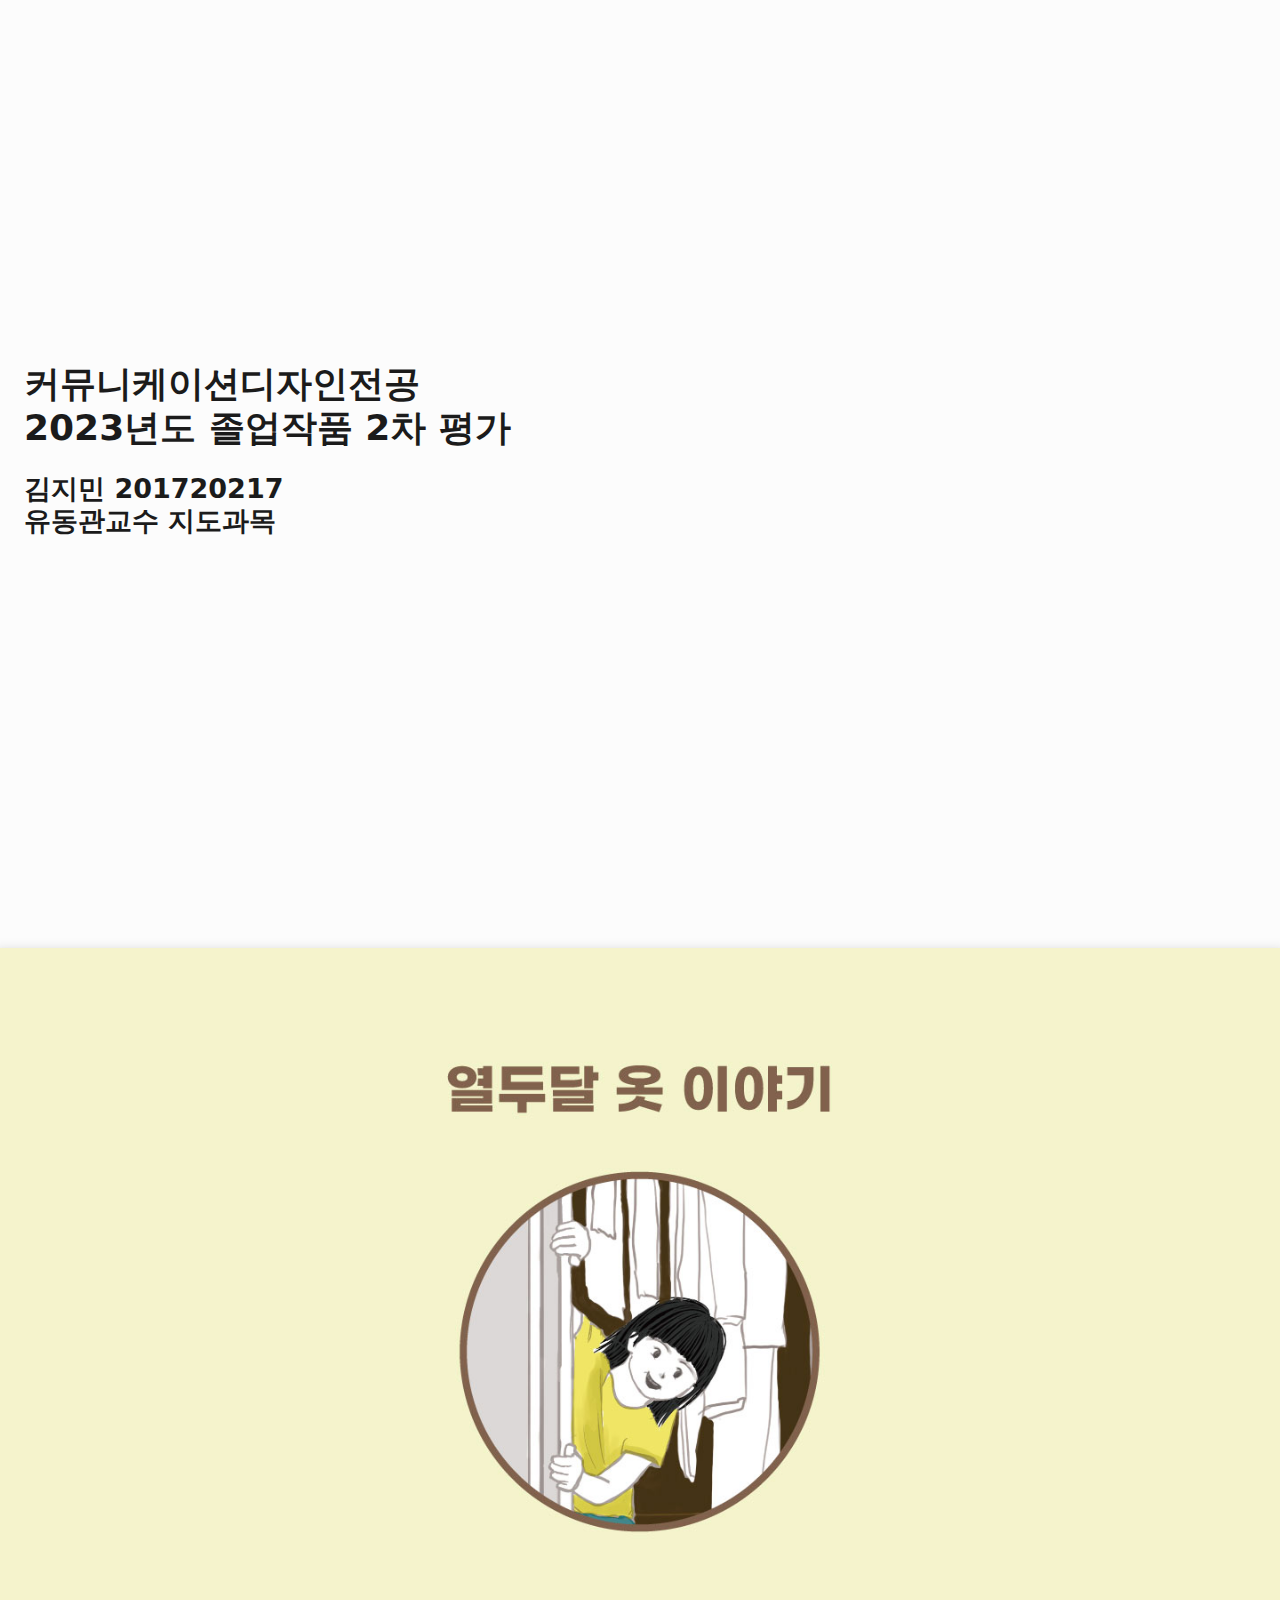
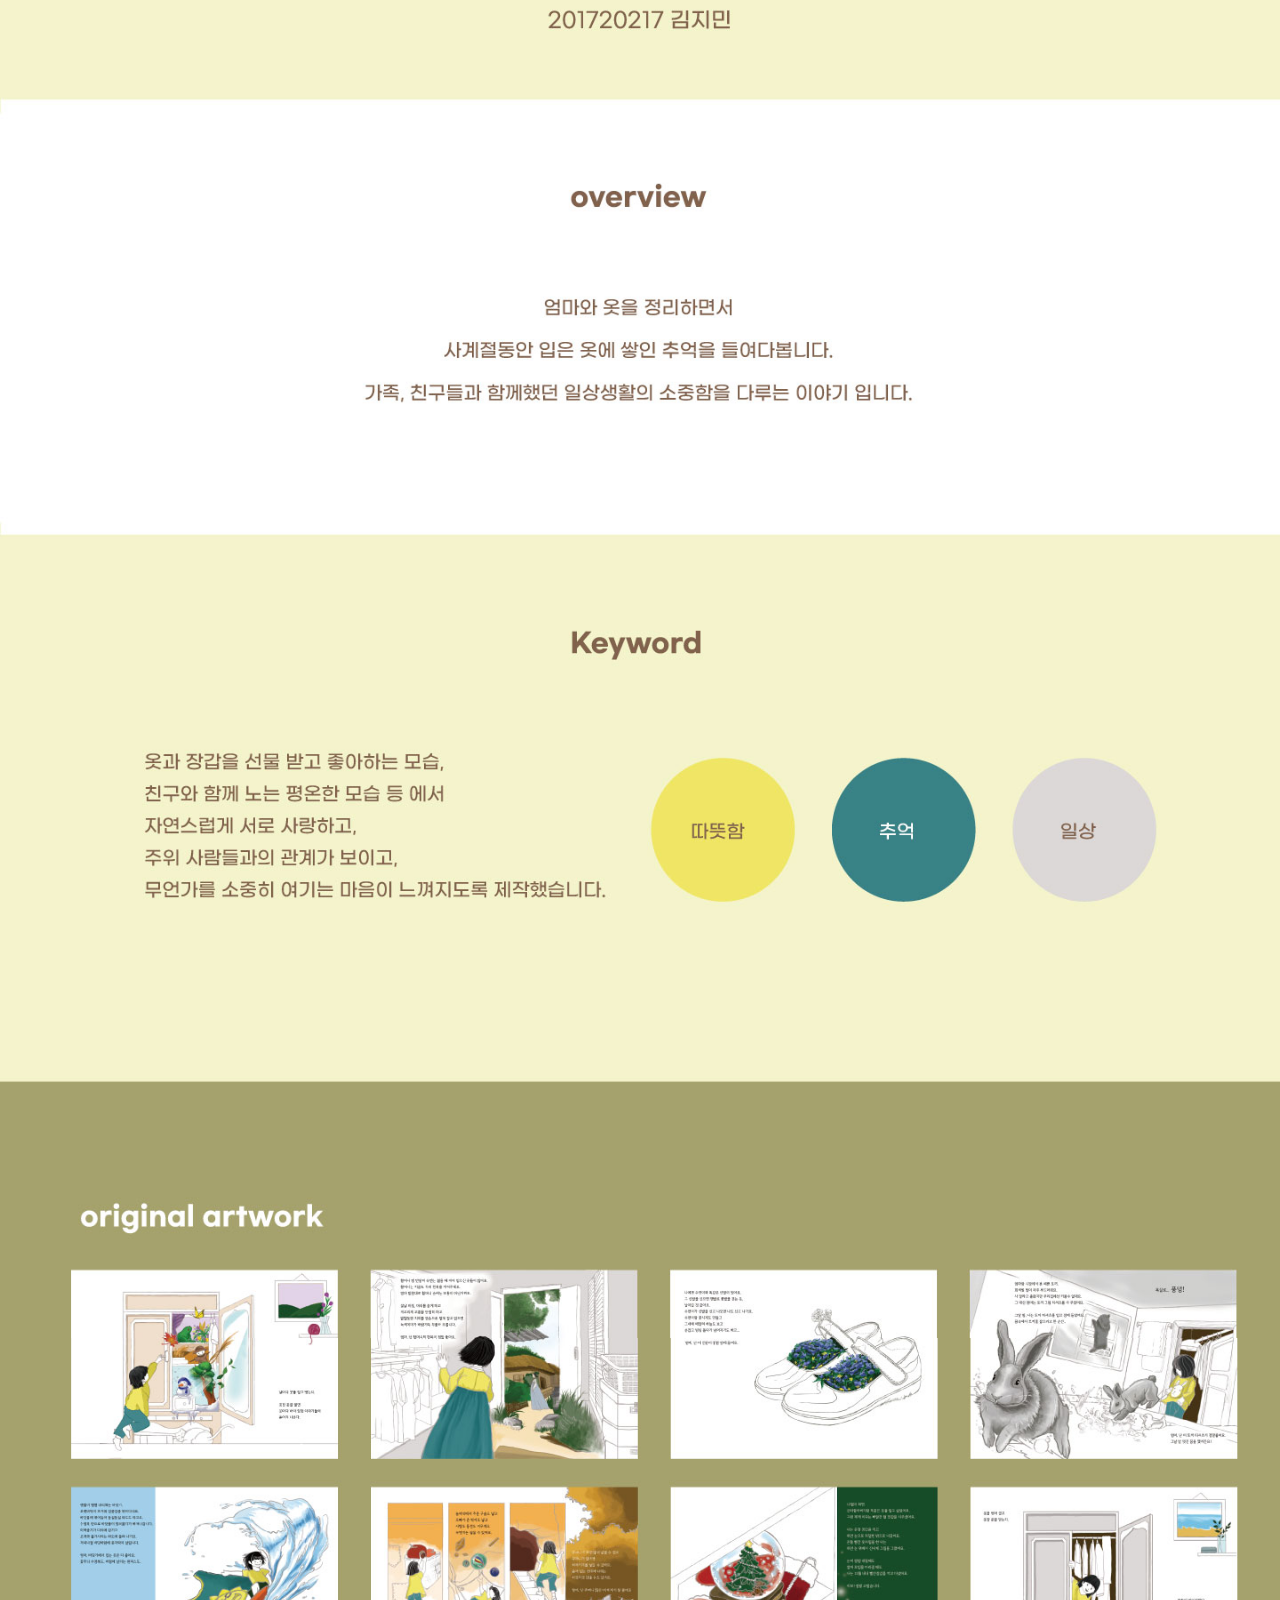
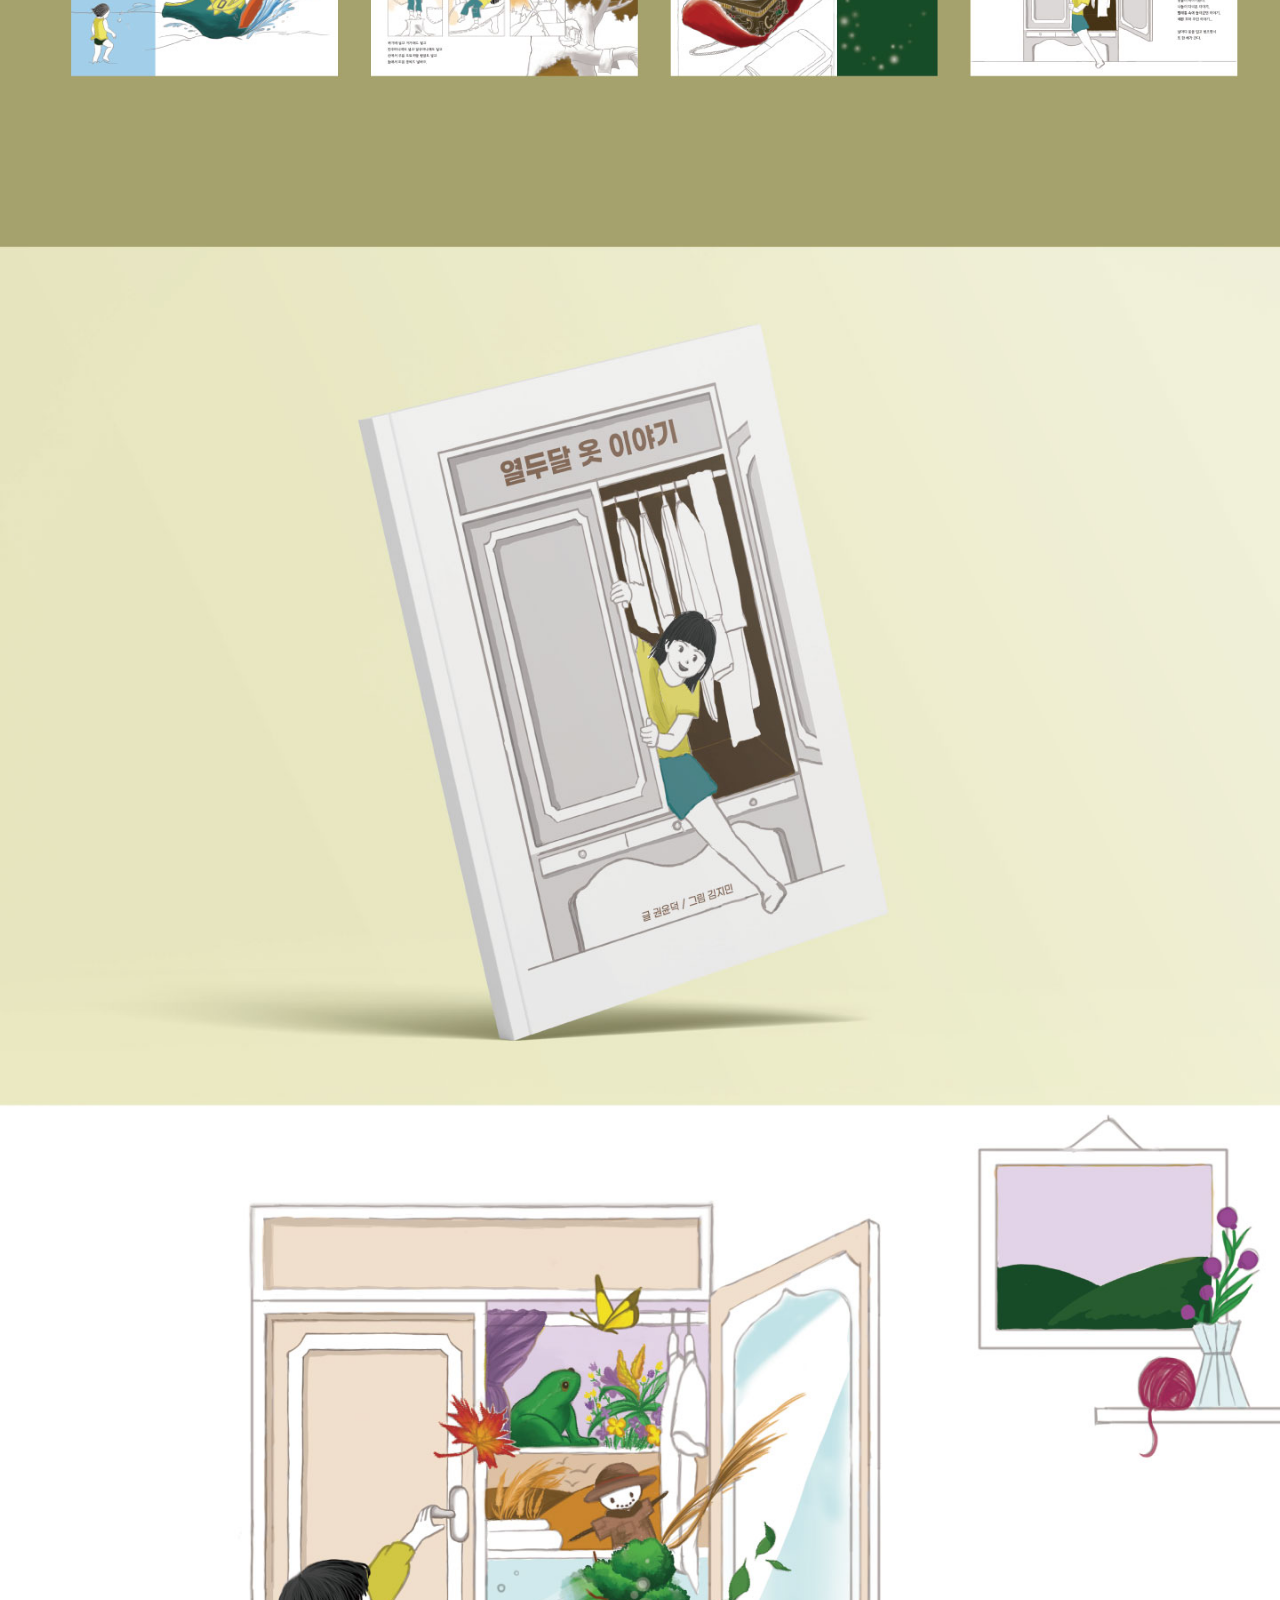
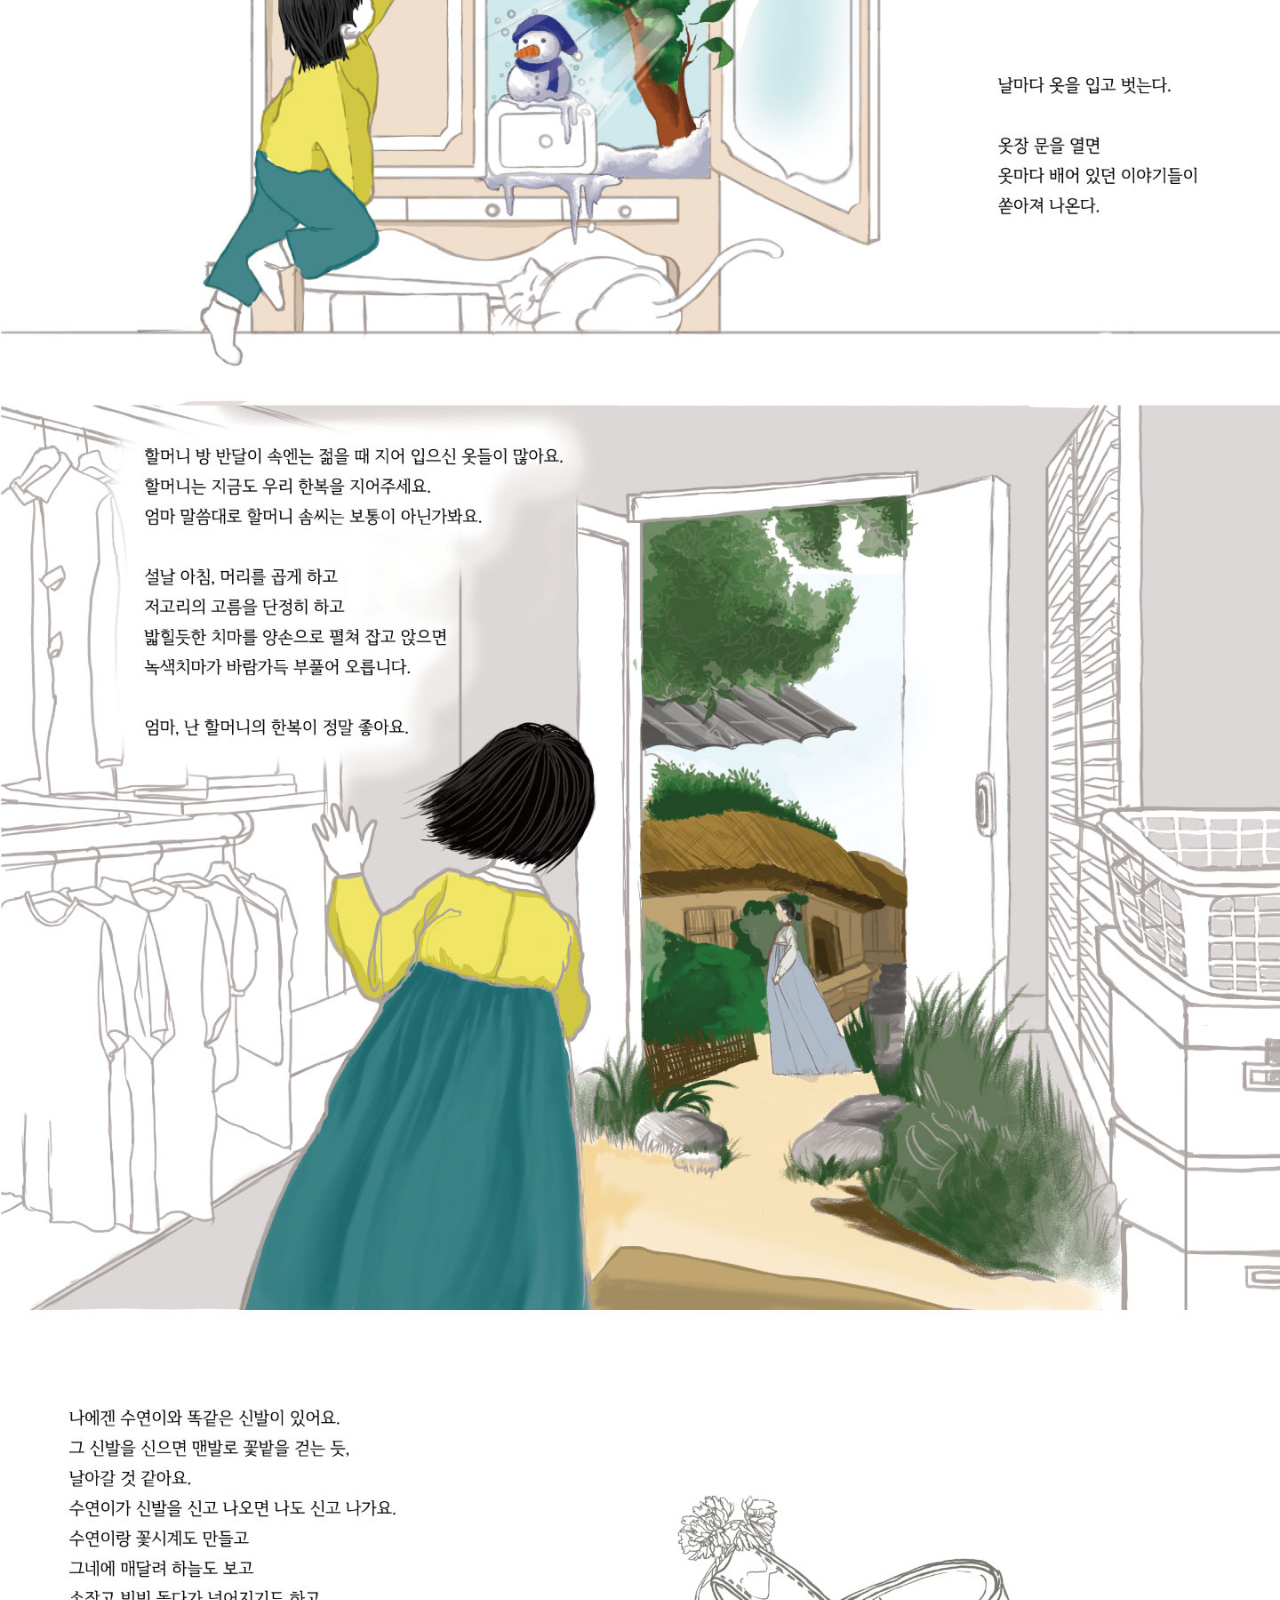
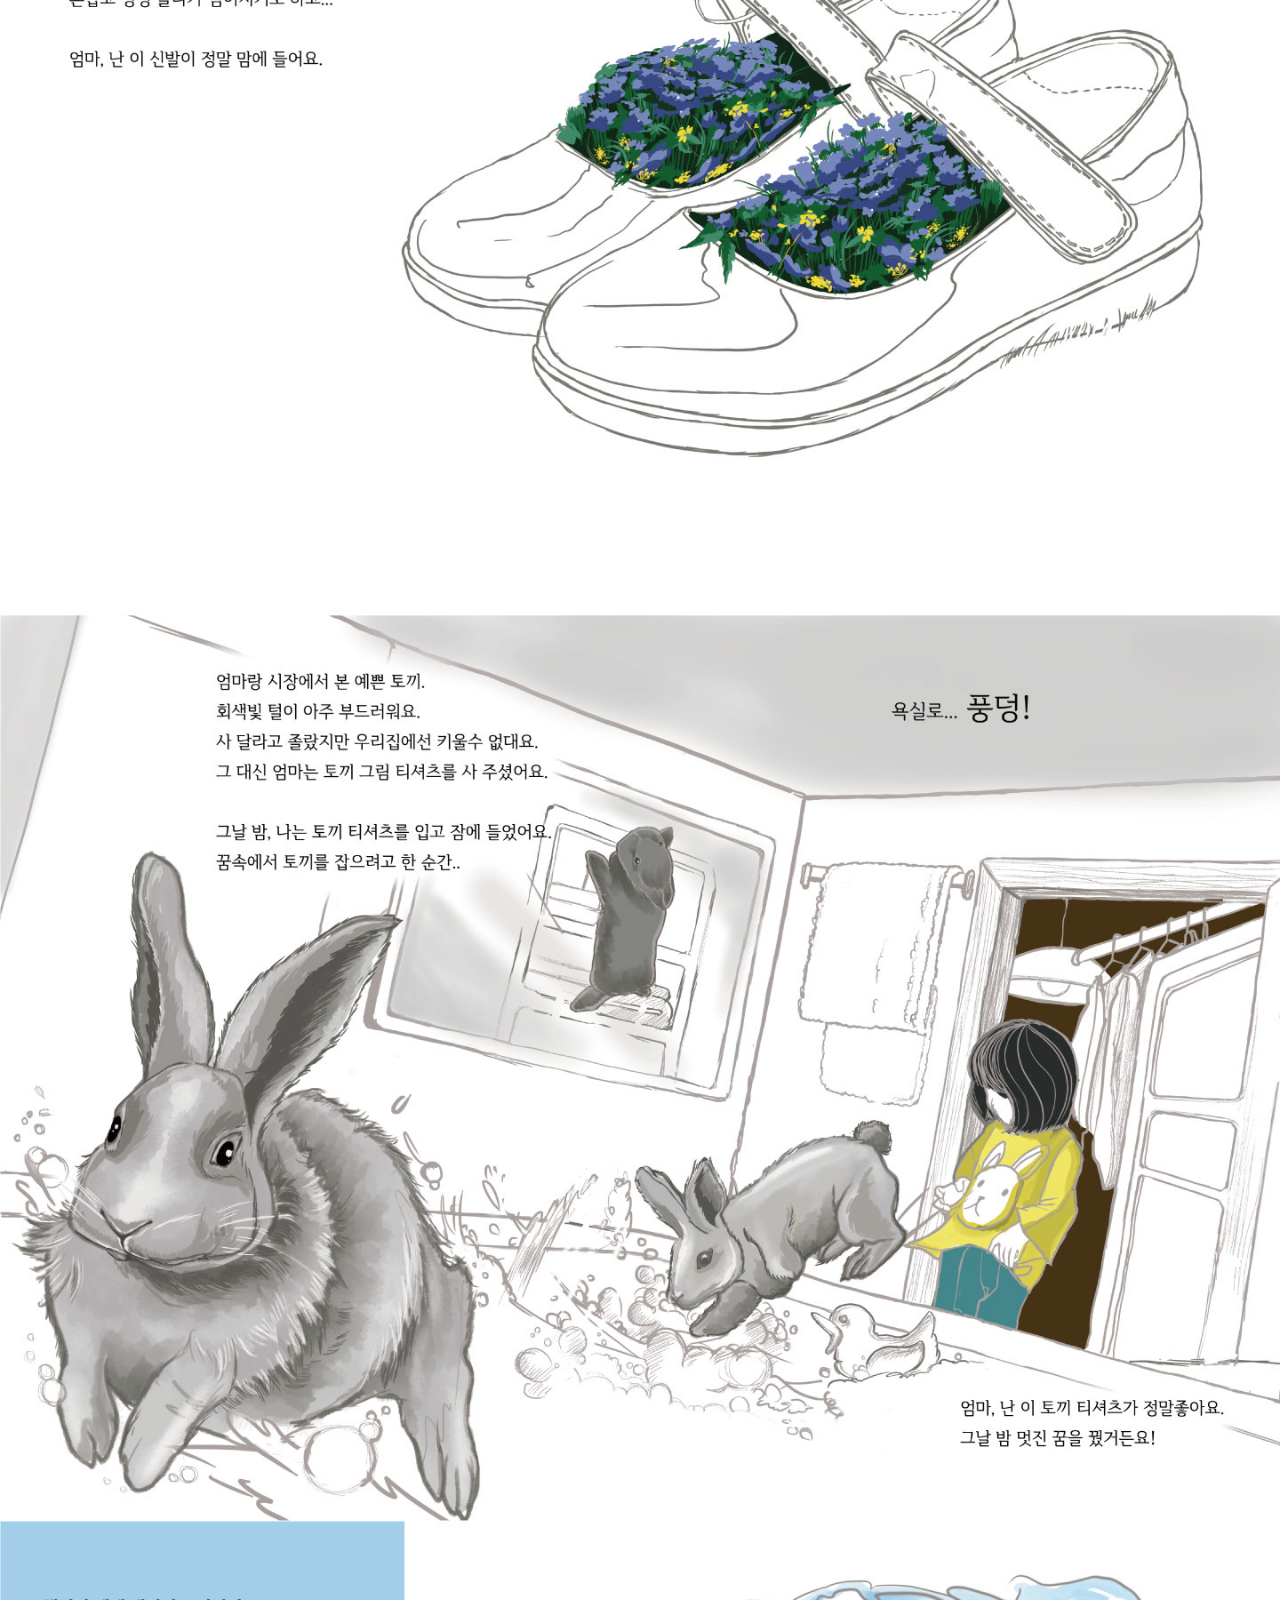
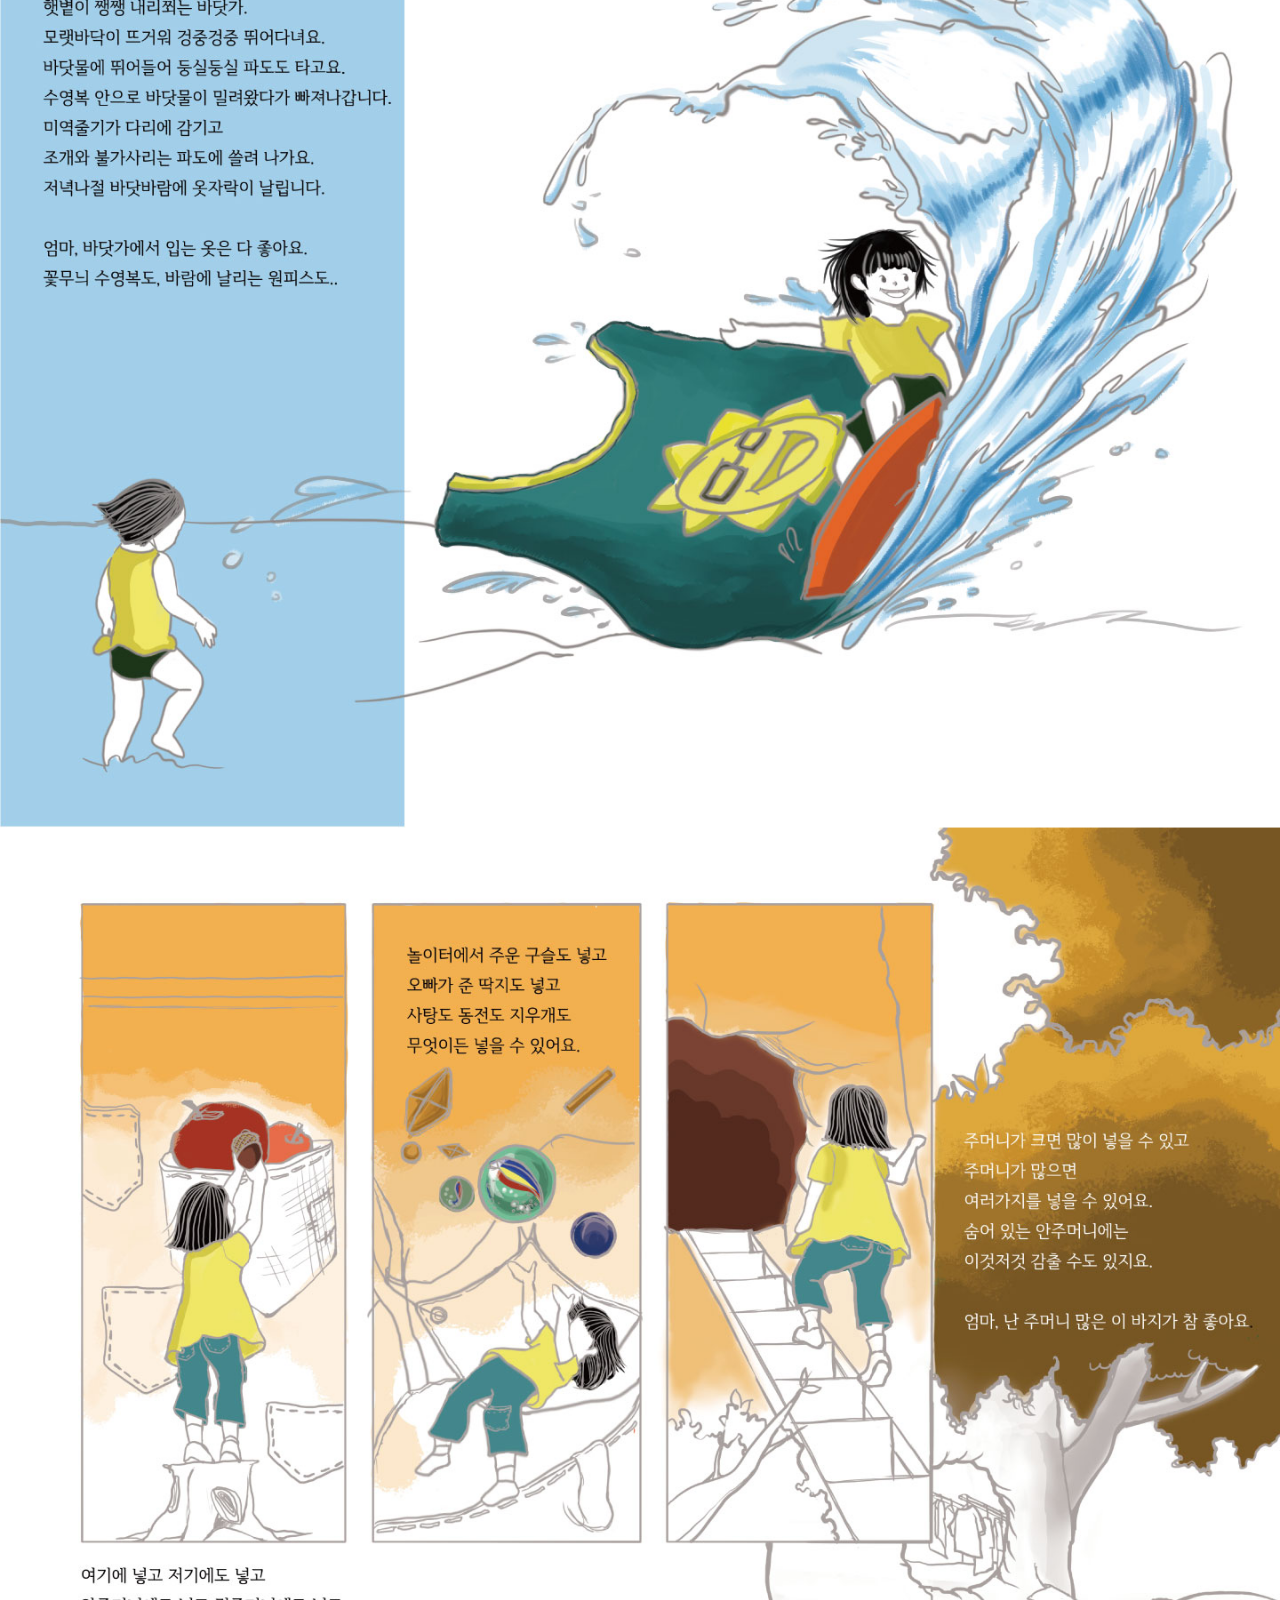
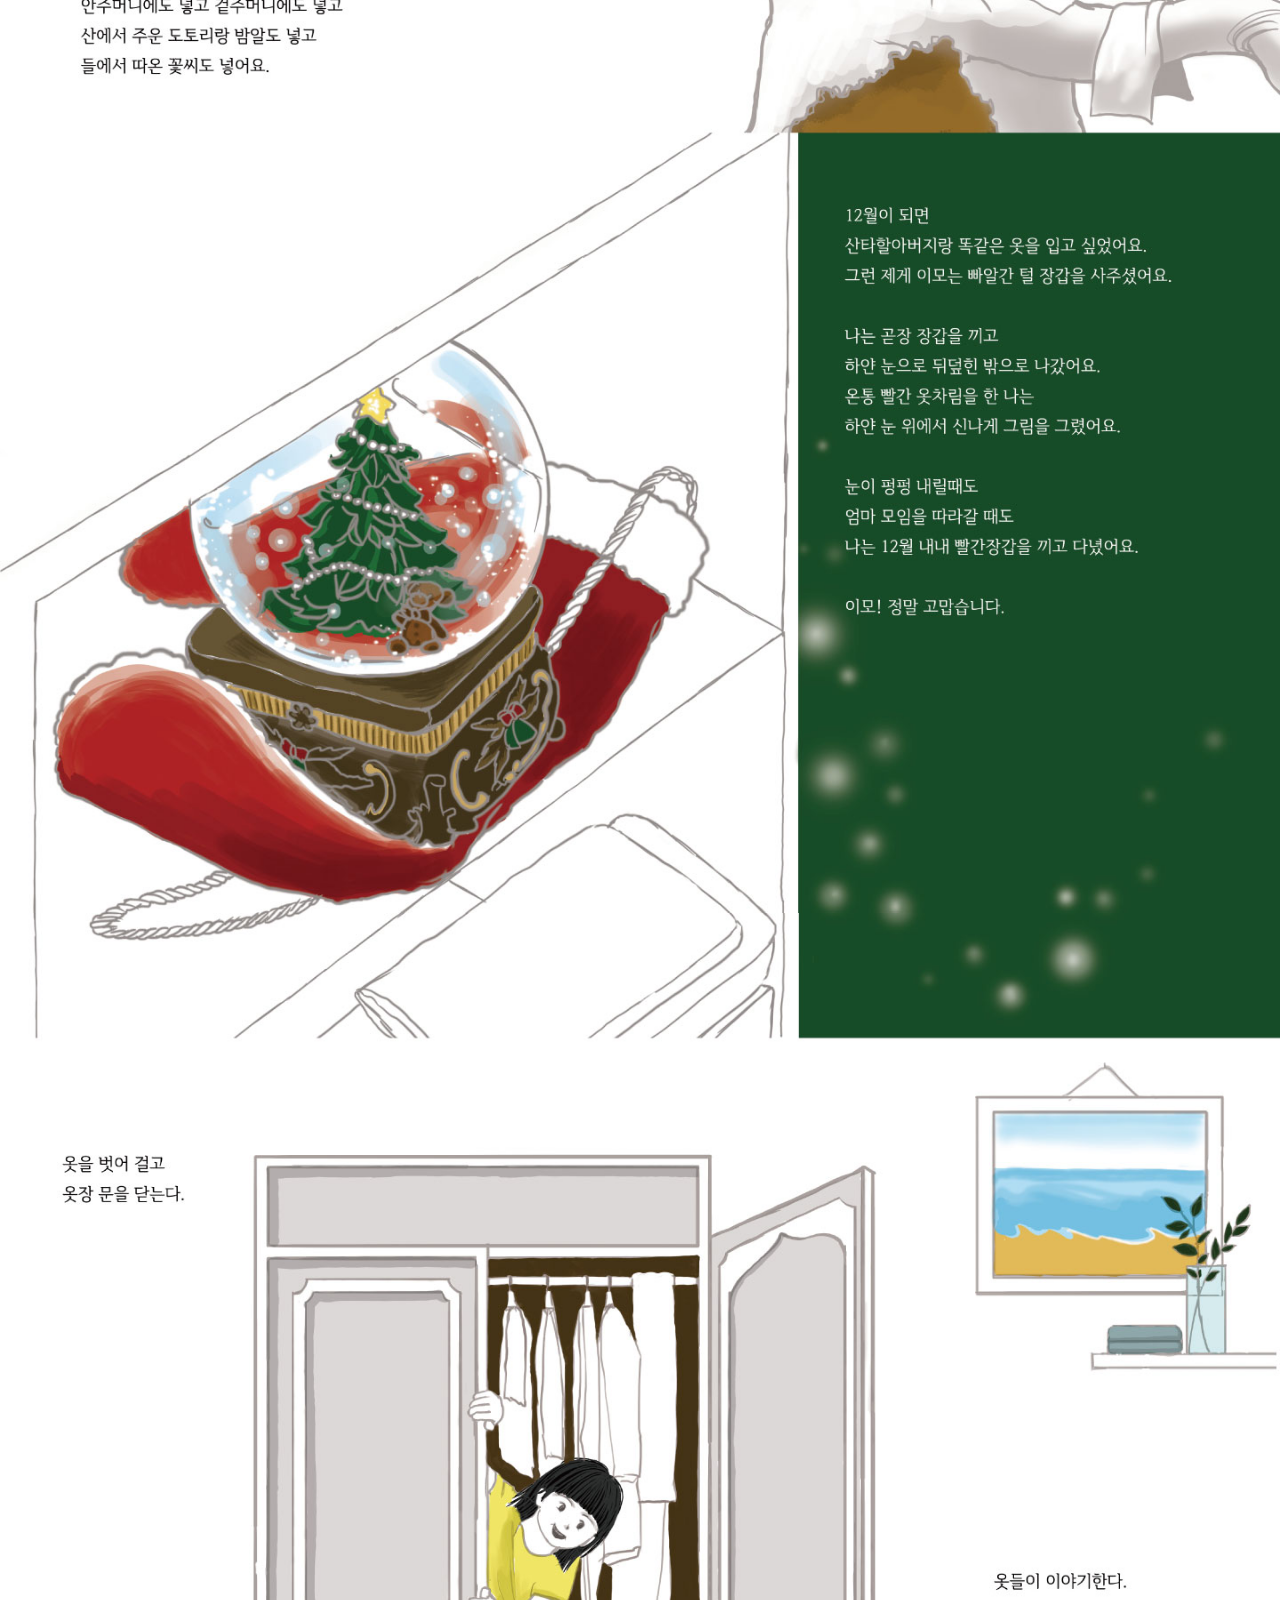
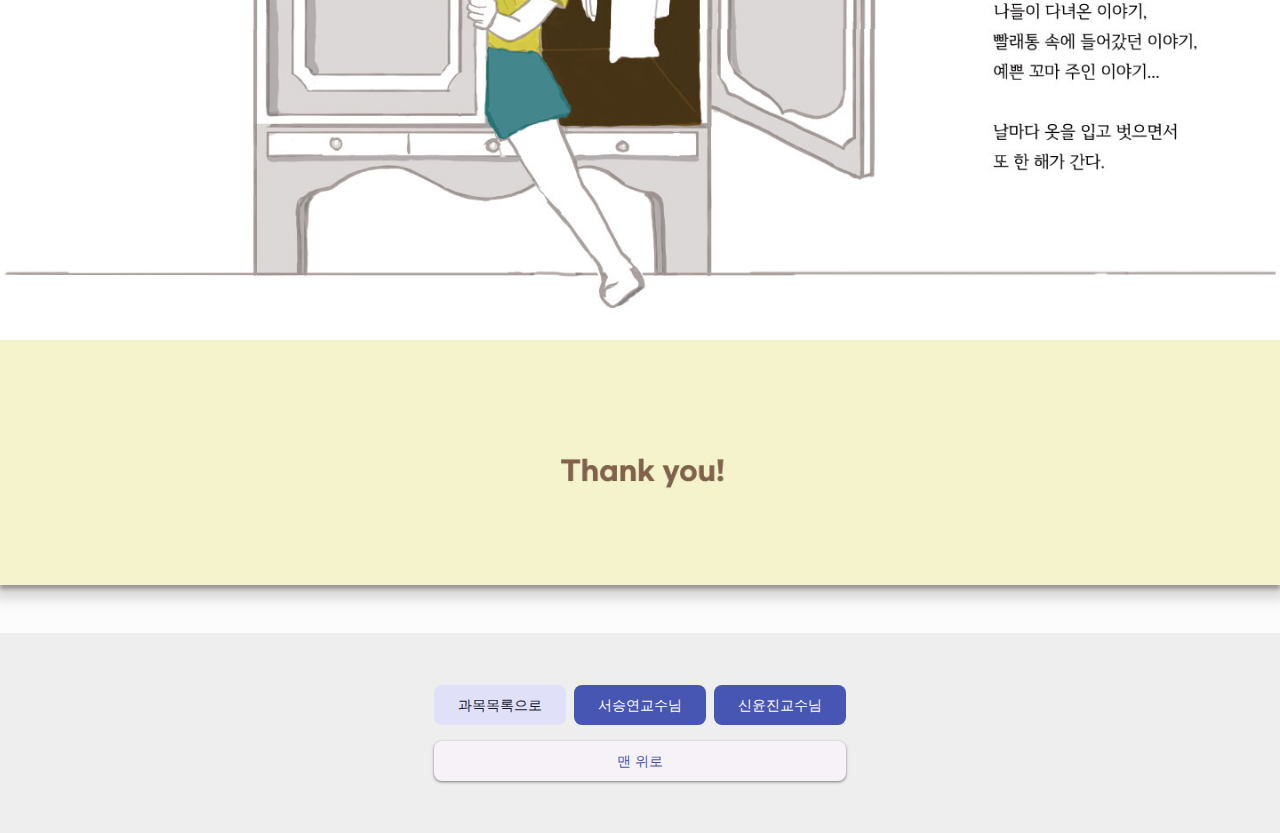
<file: src/subject3/subject3.html>
<!DOCTYPE html>
<html lang="ko">
  <head>
    <meta charset="UTF-8" />
    <meta http-equiv="X-UA-Compatible" content="IE=edge" />
    <meta name="viewport" content="width=device-width, initial-scale=1.0" />
    <link rel="stylesheet" href="../../style/subject.css" />
    <title></title>
    <script>
      const index = 3;
    </script>
    <script src="./script/reference.js"></script>
    <script type="module" src="../../script/subject.js" defer></script>
  </head>
  <body>
    <header id="header">
      <div class="wrapper">
        <h1 id="title"></h1>
        <h2 id="subtitle"></h2>
      </div>
    </header>
    <main>
      <div class="shaddowWrap">
        <section>
          <div class="wrapper">
            <!-- 이 아래로만 수정하시오. 이 위를 수정해서 발생하는 모든 문제는 학생이 알아서 해결하시오. -->
            <!-- 절대 1개 파일의 용량이 100MB를 넘지 않도록 하시오. 이를 어겨 발생하는 모든 문제는 학생이 알아서 해결하시오. -->
            <!-- 1개 파일의 용량을 1MB 이하로 하시오. -->
            <!-- 비메오 영상 포맷 가이드라인 링크: https://help.vimeo.com/hc/en-us/articles/12426043233169-Video-and-audio-compression-guidelines -->
            <img src="./assets/일러_2차_01.jpg" alt="" />
            <img src="./assets/일러_2차_02.jpg" alt="" />
            <img src="./assets/일러_2차_03.jpg" alt="" />
            <img src="./assets/일러_2차_04.jpg" alt="" />
            <img src="./assets/일러_2차_07.jpg" alt="" />
            <img src="./assets/일러_2차_08.jpg" alt="" />
            <img src="./assets/일러_2차_09.jpg" alt="" />
            <img src="./assets/일러_2차_10.jpg" alt="" />
            <img src="./assets/일러_2차_11.jpg" alt="" />
            <img src="./assets/일러_2차_12.jpg" alt="" />
            <img src="./assets/일러_2차_13.jpg" alt="" />
            <img src="./assets/일러_2차_14.jpg" alt="" />
            <img src="./assets/일러_2차_15.jpg" alt="" />
            <img src="./assets/일러_2차_16.jpg" alt="" />
            <img src="./assets/일러_2차_17.jpg" alt="" />
            <img src="./assets/일러_2차_20.jpg" alt="" />
            <!-- 비메오 영상 포맷 가이드라인 링크: https://help.vimeo.com/hc/en-us/articles/12426043233169-Video-and-audio-compression-guidelines -->
            <!-- 1개 파일의 용량을 1MB 이하로 하시오. -->
            <!-- 절대 1개 파일의 용량이 100MB를 넘지 않도록 하시오. 이를 어겨 발생하는 모든 문제는 학생이 알아서 해결하시오. -->
            <!-- 이 위로만 수정하시오. 이 아래를 수정해서 발생하는 모든 문제는 학생이 알아서 해결하시오. -->
          </div>
        </section>
      </div>
    </main>
    <nav>
      <div class="wrapper">
        <a
          href="../../index.html"
          class="btn btn--width-stretch btn--type-tonal">
          과목목록으로
        </a>
        <a
          href="../subject1/subject1.html"
          id="subject1"
          class="subject btn btn--width-stretch"></a>
        <a
          href="../subject2/subject2.html"
          id="subject2"
          class="subject btn btn--width-stretch"></a>
        <a
          href="../subject3/subject3.html"
          id="subject3"
          class="subject btn btn--width-stretch"></a>
        <a
          class="fullColumn innerLink btn btn--width-stretch btn--type-elevated"
          href="#header">
          맨 위로
        </a>
      </div>
    </nav>
  </body>
</html>
</file>
<file: style/subject.css>
/* stylelint-disable selector-class-pattern */
@import "./theme.dark.css" (prefers-color-scheme: dark);
@import "./theme.light.css" (prefers-color-scheme: light);
:root {
  --max-width: 90rem;
}

*,
*::before,
*::after {
  box-sizing: border-box;
}

html {
  color-scheme: light dark;
  scroll-behavior: smooth;
}

body {
  margin: 0;
  overflow-x: hidden;
  background: var(--bg);
  color: var(--txt);
  font-family: system-ui;
  font-size: 1.125rem;
  line-height: 1.5;
}

h1,
h2,
h3,
h4,
h5,
h6 {
  line-height: 1.2;
}

a {
  color: var(--txt-primary);
  text-decoration: none;
}
a:link {
  color: var(--txt-primary);
}
a:visited {
  color: var(--txt-tertiary);
}
a:hover {
  color: var(--txt-primary);
}
a:focus {
  color: var(--txt-primary);
}
a:active {
  color: var(--txt-primary);
}

iframe,
img,
picture,
svg,
video {
  display: block;
  max-width: 100%;
}

.wrapper {
  max-width: var(--max-width);
  margin-inline: auto;
  padding: 3rem 1.5rem;
}

a.btn,
.btn {
  display: flex;
  position: relative;
  z-index: 1;
  align-items: center;
  justify-content: center;
  width: -moz-fit-content;
  width: fit-content;
  min-height: 3rem;
  padding-inline: 1.5rem;
  color: var(--btn-filled-txt);
  font-size: 0.875rem;
  font-weight: 500;
  line-height: 1.25rem;
  text-align: center;
}
a.btn::after,
.btn::after {
  content: "";
  position: absolute;
  z-index: -1;
  height: 2.5rem;
  transition: background-color 150ms ease-out, box-shadow 150ms ease-out, color 150ms ease-out;
  border-radius: 0.5rem;
  background-color: var(--btn-filled-bg);
  inset-inline: 0;
}
a.btn:hover,
.btn:hover {
  color: var(--btn-filled-txt);
}
a.btn:hover::after,
.btn:hover::after {
  background-color: var(--btn-filled-bg-hover);
}
a.btn:focus,
.btn:focus {
  color: var(--btn-filled-txt);
}
a.btn:focus::after,
.btn:focus::after {
  background-color: var(--btn-filled-bg-focused);
}
a.btn:active,
.btn:active {
  color: var(--btn-filled-txt);
}
a.btn:active::after,
.btn:active::after {
  background-color: var(--btn-filled-bg-pressed);
}
a.btn.disabled,
.btn.disabled {
  color: var(--btn-filled-txt-disabled);
}
a.btn.disabled::after,
.btn.disabled::after {
  background-color: var(--btn-filled-bg-disabled);
}
a.btn--width-stretch,
.btn--width-stretch {
  width: 100%;
}
a.btn--type-tonal,
.btn--type-tonal {
  color: var(--btn-tonal-txt);
}
a.btn--type-tonal::after,
.btn--type-tonal::after {
  background-color: var(--btn-tonal-bg);
}
a.btn--type-tonal:hover,
.btn--type-tonal:hover {
  color: var(--btn-tonal-txt);
}
a.btn--type-tonal:hover::after,
.btn--type-tonal:hover::after {
  background-color: var(--btn-tonal-bg-hover);
}
a.btn--type-tonal:focus,
.btn--type-tonal:focus {
  color: var(--btn-tonal-txt);
}
a.btn--type-tonal:focus::after,
.btn--type-tonal:focus::after {
  background-color: var(--btn-tonal-bg-focused);
}
a.btn--type-tonal:active,
.btn--type-tonal:active {
  color: var(--btn-tonal-txt);
}
a.btn--type-tonal:active::after,
.btn--type-tonal:active::after {
  background-color: var(--btn-tonal-bg-pressed);
}
a.btn--type-tonal.disabled,
.btn--type-tonal.disabled {
  color: var(--btn-tonal-txt-disabled);
}
a.btn--type-tonal.disabled::after,
.btn--type-tonal.disabled::after {
  background-color: var(--btn-tonal-bg-disabled);
}
a.btn--type-elevated,
.btn--type-elevated {
  color: var(--btn-elevated-txt);
}
a.btn--type-elevated::after,
.btn--type-elevated::after {
  background-color: var(--btn-elevated-bg);
}
a.btn--type-elevated:hover,
.btn--type-elevated:hover {
  color: var(--btn-elevated-txt);
}
a.btn--type-elevated:hover::after,
.btn--type-elevated:hover::after {
  background-color: var(--btn-elevated-bg-hover);
}
a.btn--type-elevated:focus,
.btn--type-elevated:focus {
  color: var(--btn-elevated-txt);
}
a.btn--type-elevated:focus::after,
.btn--type-elevated:focus::after {
  background-color: var(--btn-elevated-bg-focused);
}
a.btn--type-elevated:active,
.btn--type-elevated:active {
  color: var(--btn-elevated-txt);
}
a.btn--type-elevated:active::after,
.btn--type-elevated:active::after {
  background-color: var(--btn-elevated-bg-pressed);
}
a.btn--type-elevated.disabled,
.btn--type-elevated.disabled {
  color: var(--btn-elevated-txt-disabled);
}
a.btn--type-elevated.disabled::after,
.btn--type-elevated.disabled::after {
  background-color: var(--btn-elevated-bg-disabled);
}

@media (prefers-color-scheme: dark) {
  .btn:hover::after {
    box-shadow: 0 0.0625rem 0.1875rem 0.0625rem rgba(0, 0, 0, 0.15), 0 0.0625rem 0.125rem rgba(0, 0, 0, 0.3);
  }
  .btn--type-elevated::after {
    box-shadow: 0 0.0625rem 0.1875rem 0.0625rem rgba(0, 0, 0, 0.15), 0 0.0625rem 0.125rem rgba(0, 0, 0, 0.3);
  }
  .btn--type-elevated:hover::after {
    box-shadow: 0 0.125rem 0.375rem 0.125rem rgba(0, 0, 0, 0.15), 0 0.0625rem 0.125rem rgba(0, 0, 0, 0.3);
  }
  .btn--type-elevated:focus::after {
    box-shadow: 0 0.0625rem 0.1875rem 0.0625rem rgba(0, 0, 0, 0.15), 0 0.0625rem 0.125rem rgba(0, 0, 0, 0.3);
  }
  .btn--type-elevated:active::after {
    box-shadow: 0 0.0625rem 0.1875rem 0.0625rem rgba(0, 0, 0, 0.15), 0 0.0625rem 0.125rem rgba(0, 0, 0, 0.3);
  }
}
@media (prefers-color-scheme: light) {
  .btn:hover::after {
    box-shadow: 0 0.0625rem 0.125rem rgba(0, 0, 0, 0.3), 0 0.0625rem 0.1875rem 0.0625rem rgba(0, 0, 0, 0.15);
  }
  .btn--type-elevated::after {
    box-shadow: 0 0.0625rem 0.125rem rgba(0, 0, 0, 0.3), 0 0.0625rem 0.1875rem 0.0625rem rgba(0, 0, 0, 0.15);
  }
  .btn--type-elevated:hover::after {
    box-shadow: 0 0.0625rem 0.125rem rgba(0, 0, 0, 0.3), 0 0.125rem 0.375rem 0.125rem rgba(0, 0, 0, 0.15);
  }
  .btn--type-elevated:focus::after {
    box-shadow: 0 0.0625rem 0.125rem rgba(0, 0, 0, 0.3), 0 0.0625rem 0.1875rem 0.0625rem rgba(0, 0, 0, 0.15);
  }
  .btn--type-elevated:active::after {
    box-shadow: 0 0.0625rem 0.125rem rgba(0, 0, 0, 0.3), 0 0.0625rem 0.1875rem 0.0625rem rgba(0, 0, 0, 0.15);
  }
}
iframe,
img,
picture,
svg,
video,
.lottie {
  margin-inline: auto;
}
iframe.fullWidth,
img.fullWidth,
picture.fullWidth,
svg.fullWidth,
video.fullWidth,
.lottie.fullWidth {
  width: 100%;
}

header .wrapper {
  display: flex;
  flex-direction: column;
  align-items: flex-start;
  justify-content: center;
  min-height: 100dvh;
  gap: 1.5rem;
}
header .wrapper > * {
  margin: 0;
}

nav {
  background-color: var(--bg-variant);
  color: var(--txt-variant);
}
nav .wrapper {
  display: grid;
  grid-template-columns: repeat(3, 1fr);
  grid-template-rows: repeat(2, 1fr);
  align-items: center;
  width: -moz-fit-content;
  width: fit-content;
  justify-items: stretch;
  gap: 0.5rem;
}
nav .wrapper .fullColumn {
  grid-column: 1/-1;
}

main .shaddowWrap {
  position: relative;
  max-width: var(--max-width);
  margin: 3rem auto;
}
main section:has(h1, h2, h3, h4, h5, h6, p) .wrapper {
  box-sizing: content-box;
  max-width: 80ch;
}
main section:has(iframe, img, picture, svg, video, .lottie) .wrapper {
  padding: 0;
}

footer ol li {
  text-transform: capitalize;
}

@media (prefers-color-scheme: dark) {
  main .shaddowWrap {
    box-shadow: 0 0.5rem 0.75rem 0.375rem rgba(0, 0, 0, 0.15), 0 0.25rem 0.25rem rgba(0, 0, 0, 0.3);
  }
}
@media (prefers-color-scheme: light) {
  main .shaddowWrap {
    box-shadow: 0 0.5rem 0.75rem 0.375rem rgba(0, 0, 0, 0.15), 0 0.25rem 0.25rem rgba(0, 0, 0, 0.3);
  }
}
@media (width < 37.5rem) {
  body {
    font-size: 16px;
  }
  .wrapper {
    padding-inline: 1rem;
  }
  nav .wrapper {
    grid-template-columns: 1fr;
    grid-template-rows: repeat(4, 1fr);
  }
  nav .wrapper .fullColumn {
    grid-column: 1;
  }
}
</file>
